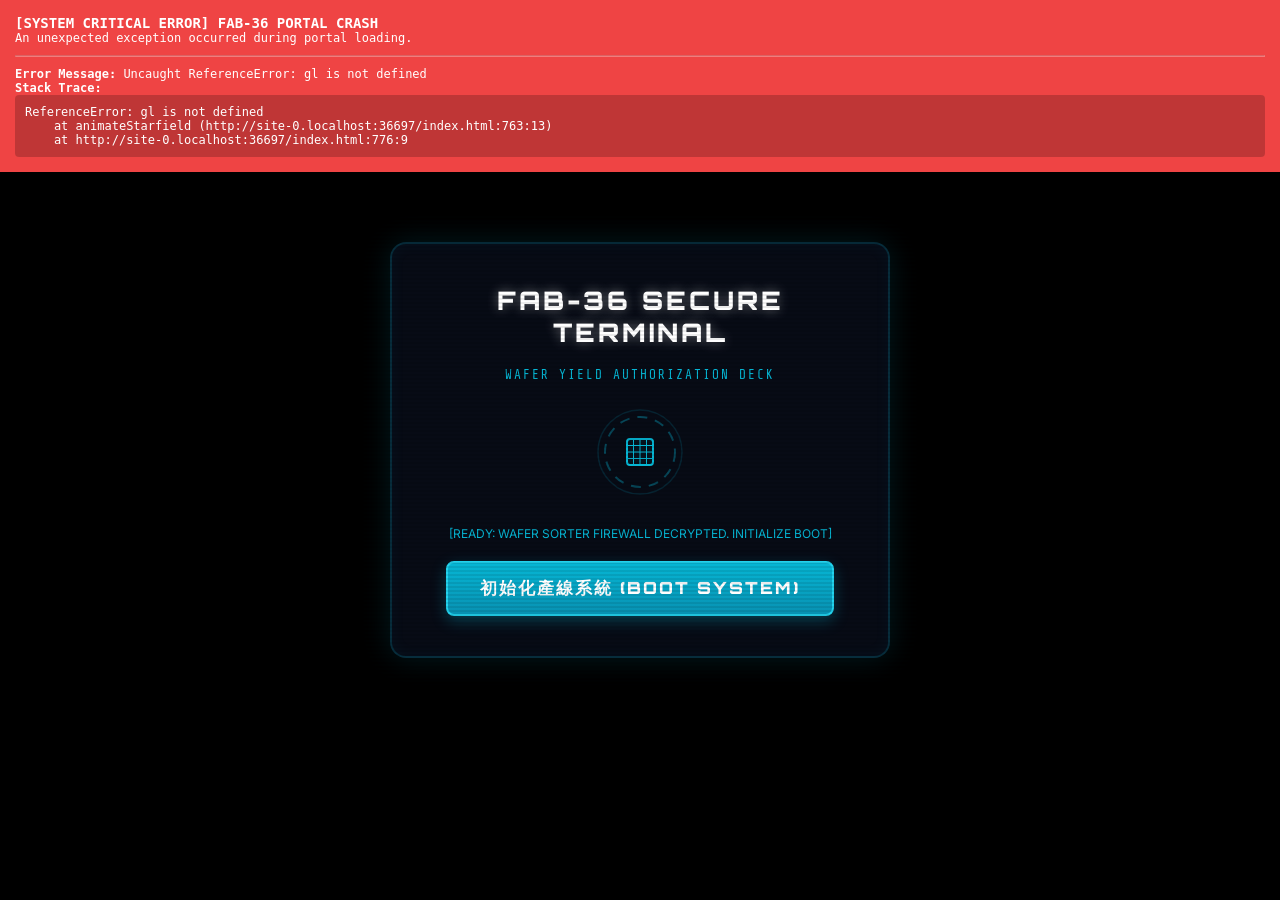
<file: index.html>
<!DOCTYPE html>
<html lang="zh-TW">
<head>
    <meta charset="UTF-8">
    <meta name="viewport" content="width=device-width, initial-scale=1.0">
    <title>「先進封裝」良率分類機 - FAB-36 Advanced Yield Optimization</title>
    <meta name="description" content="很久很久以前，在一個非常潔淨的無塵室裡……體驗半導體先進封裝製程良率分類的史詩級挑戰！">
    <meta name="color-scheme" content="only dark">
    
    <!-- Google Fonts -->
    <link rel="preconnect" href="https://fonts.googleapis.com">
    <link rel="preconnect" href="https://fonts.gstatic.com" crossorigin>
    <link href="https://fonts.googleapis.com/css2?family=Inter:wght@300;400;600;800&family=Orbitron:wght@700;900&family=Share+Tech+Mono&display=swap" rel="stylesheet">
    
    <style>
        :root {
            color-scheme: only dark;
            --neon-cyan: #06b6d4;
            --neon-yellow: #ffc500;
            --neon-blue: #4bd5ee;
            --bg-dark: #000000;
            --font-cyber: 'Orbitron', 'Inter', sans-serif;
            --font-mono: 'Share Tech Mono', monospace;
        }

        * {
            box-sizing: border-box;
            margin: 0;
            padding: 0;
            user-select: none;
        }

        body {
            background-color: var(--bg-dark);
            color: #ffffff;
            font-family: 'Inter', sans-serif;
            height: 100vh;
            width: 100vw;
            overflow: hidden;
            position: relative;
        }

        /* 3D Moving Starfield Canvas */
        #starfield {
            position: absolute;
            top: 0;
            left: 0;
            width: 100%;
            height: 100%;
            z-index: 1;
            pointer-events: none;
        }

        /* Ambient scanlines */
        #scanlines {
            position: absolute;
            top: 0;
            left: 0;
            width: 100%;
            height: 100%;
            background: linear-gradient(
                rgba(18, 16, 16, 0) 50%, 
                rgba(0, 0, 0, 0.2) 50%
            );
            background-size: 100% 4px;
            z-index: 999;
            pointer-events: none;
            opacity: 0.4;
        }

        /* Common Overlay Style */
        .overlay {
            position: fixed;
            top: 0;
            left: 0;
            width: 100%;
            height: 100%;
            z-index: 10;
            display: flex;
            align-items: center;
            justify-content: center;
            opacity: 0;
            pointer-events: none;
            transition: opacity 0.6s cubic-bezier(0.25, 1, 0.5, 1);
            background: rgba(0, 0, 0, 0.85);
        }

        .overlay.active {
            opacity: 1;
            pointer-events: auto;
        }

        /* BOOT INTERACTIVE PANEL */
        #boot-screen {
            background: #000000;
        }

        .glass-panel {
            background: rgba(10, 15, 29, 0.75);
            border: 2px solid rgba(6, 182, 212, 0.2);
            border-radius: 16px;
            padding: 40px;
            width: 500px;
            text-align: center;
            box-shadow: 0 0 30px rgba(6, 182, 212, 0.15), inset 0 0 15px rgba(6, 182, 212, 0.05);
            backdrop-filter: blur(15px);
            z-index: 20;
            display: flex;
            flex-direction: column;
            align-items: center;
            gap: 20px;
        }

        .glow-title {
            font-family: var(--font-cyber);
            font-size: 1.6rem;
            font-weight: 900;
            letter-spacing: 3px;
            color: #ffffff;
            text-shadow: 0 0 12px rgba(255, 255, 255, 0.4);
            text-transform: uppercase;
        }

        .subtitle {
            font-family: var(--font-mono);
            font-size: 0.8rem;
            color: var(--neon-cyan);
            letter-spacing: 2px;
            text-transform: uppercase;
        }

        .boot-icon svg {
            animation: pulse-icon 2s infinite alternate ease-in-out;
        }

        @keyframes pulse-icon {
            0% { transform: scale(0.96); filter: drop-shadow(0 0 5px rgba(6, 182, 212, 0.4)); }
            100% { transform: scale(1.04); filter: drop-shadow(0 0 15px rgba(6, 182, 212, 0.8)); }
        }

        .huge-btn {
            font-family: var(--font-cyber);
            font-size: 1.05rem;
            font-weight: 900;
            color: #ffffff;
            background: linear-gradient(180deg, #06b6d4 0%, #0891b2 100%);
            border: 2px solid #22d3ee;
            border-radius: 8px;
            padding: 14px 32px;
            cursor: pointer;
            letter-spacing: 2px;
            box-shadow: 0 5px 15px rgba(6, 182, 212, 0.3);
            transition: all 0.2s ease;
            outline: none;
        }

        .huge-btn:hover {
            box-shadow: 0 0 25px rgba(6, 182, 212, 0.6);
            filter: brightness(1.15);
        }

        .huge-btn:active {
            transform: translateY(2px);
        }

        /* EPIC STAR WARS CRAWL SCREEN */
        #intro-screen {
            background: #000000;
            z-index: 15;
        }

        .intro-viewport {
            position: relative;
            width: 100%;
            height: 100%;
            display: flex;
            flex-direction: column;
            justify-content: center;
            align-items: center;
        }

        /* "A long time ago..." text style */
        #intro-far-away {
            position: absolute;
            color: var(--neon-blue);
            font-size: 1.6rem;
            font-weight: 400;
            text-align: center;
            width: 80%;
            max-width: 800px;
            line-height: 1.6;
            opacity: 0;
            z-index: 25;
            pointer-events: none;
        }

        #intro-far-away.animate {
            animation: fade-blue-text 6s ease-in-out forwards;
        }

        @keyframes fade-blue-text {
            0% { opacity: 0; }
            20% { opacity: 1; }
            80% { opacity: 1; }
            100% { opacity: 0; }
        }

        /* Zooming yellow Star Wars logo */
        #intro-logo {
            position: absolute;
            width: 90%;
            max-width: 900px;
            text-align: center;
            transform: scale(3.5);
            font-family: var(--font-cyber);
            font-size: 4.5rem;
            font-weight: 900;
            letter-spacing: 6px;
            color: var(--neon-yellow);
            text-shadow: 0 0 20px rgba(255, 197, 0, 0.4);
            opacity: 0;
            line-height: 1.25;
            z-index: 22;
            pointer-events: none;
        }

        #intro-logo.animate {
            animation: zoom-out-logo 11s cubic-bezier(0.12, 0.82, 0.16, 1) forwards;
        }

        @keyframes zoom-out-logo {
            0% { opacity: 0; transform: scale(3.5); }
            6% { opacity: 1; transform: scale(3.0); }
            85% { opacity: 1; }
            100% { opacity: 0; transform: scale(0.04); }
        }

        /* Crawl Perspective container */
        .intro-crawl-wrapper {
            position: absolute;
            width: 100%;
            height: 100%;
            bottom: 0;
            left: 0;
            perspective: 320px;
            perspective-origin: 50% 100%;
            z-index: 18;
            pointer-events: none;
            opacity: 0;
        }

        .intro-crawl-wrapper.animate {
            opacity: 1;
        }

        .intro-crawl-text {
            position: absolute;
            top: 100%;
            width: 60%;
            max-width: 750px;
            left: 20%;
            text-align: justify;
            font-size: 1.35rem;
            font-weight: bold;
            line-height: 2.1;
            letter-spacing: 2px;
            color: var(--neon-yellow);
            text-shadow: 0 0 8px rgba(255, 197, 0, 0.3);
            transform: rotateX(25deg);
            transform-origin: 50% 100%;
            padding-bottom: 300px;
        }

        .intro-crawl-text.animate {
            animation: crawl-text 50s linear forwards;
        }

        @keyframes crawl-text {
            0% { top: 100%; }
            100% { top: -210%; }
        }

        .intro-crawl-text p {
            margin-bottom: 2rem;
        }

        .intro-crawl-text .episode-number {
            font-family: var(--font-cyber);
            font-size: 1.1rem;
            letter-spacing: 5px;
            text-align: center;
            margin-bottom: 0.5rem;
        }

        .intro-crawl-text .episode-title {
            font-family: var(--font-cyber);
            font-size: 1.8rem;
            letter-spacing: 6px;
            text-align: center;
            margin-bottom: 2.5rem;
            text-transform: uppercase;
        }

        .skip-intro-btn {
            position: absolute;
            bottom: 40px;
            right: 40px;
            z-index: 30;
            background: transparent;
            border: 1.5px solid rgba(255, 197, 0, 0.4);
            color: var(--neon-yellow);
            font-family: var(--font-cyber);
            padding: 10px 24px;
            font-size: 0.8rem;
            font-weight: bold;
            border-radius: 4px;
            cursor: pointer;
            letter-spacing: 1.5px;
            transition: all 0.2s ease;
            outline: none;
        }

        .skip-intro-btn:hover {
            background: rgba(255, 197, 0, 0.1);
            border-color: var(--neon-yellow);
            box-shadow: 0 0 12px rgba(255, 197, 0, 0.4);
        }

        /* LANDING / PLAY GAME DIRECT DECK */
        #landing-screen {
            background: radial-gradient(circle at 50% 50%, rgba(6, 182, 212, 0.15) 0%, rgba(2, 6, 12, 0.95) 90%);
        }

        .landing-panel {
            width: 700px;
            background: rgba(10, 15, 29, 0.85);
            border: 2px solid var(--neon-cyan);
            border-radius: 16px;
            padding: 35px;
            box-shadow: 0 0 40px rgba(6, 182, 212, 0.3);
            backdrop-filter: blur(15px);
            text-align: center;
            display: flex;
            flex-direction: column;
            align-items: center;
            gap: 25px;
            z-index: 20;
        }

        .lore-box {
            background: rgba(2, 6, 12, 0.8);
            border: 1px solid rgba(6, 182, 212, 0.15);
            border-radius: 8px;
            padding: 20px;
            text-align: left;
            font-size: 0.85rem;
            line-height: 1.7;
            color: rgba(226, 232, 240, 0.8);
        }

        .lore-box strong {
            color: var(--neon-cyan);
        }

        .lore-box p {
            margin-bottom: 8px;
        }

        .instructions-grid {
            display: flex;
            gap: 20px;
            width: 100%;
        }

        .ins-card {
            flex: 1;
            background: rgba(15, 23, 42, 0.6);
            border: 1px solid rgba(255, 255, 255, 0.05);
            border-radius: 8px;
            padding: 15px;
            display: flex;
            flex-direction: column;
            align-items: center;
            gap: 6px;
        }

        .ins-key {
            background: #334155;
            border: 1.5px solid #475569;
            box-shadow: 0 3px 0 #1e293b;
            border-radius: 4px;
            font-family: var(--font-mono);
            font-weight: bold;
            padding: 2px 12px;
            font-size: 1rem;
            color: #ffffff;
        }

        .ins-card p {
            font-size: 0.9rem;
            font-weight: bold;
            color: #ffffff;
            margin-top: 4px;
        }

        .ins-note {
            font-size: 0.72rem;
            color: rgba(226, 232, 240, 0.45);
        }

        .btn-play-now {
            font-family: var(--font-cyber);
            font-size: 1.15rem;
            font-weight: 900;
            color: #ffffff;
            background: linear-gradient(180deg, #10b981 0%, #047857 100%);
            border: 2px solid #34d399;
            border-radius: 8px;
            padding: 16px 45px;
            cursor: pointer;
            letter-spacing: 2px;
            box-shadow: 0 5px 20px rgba(16, 185, 129, 0.4);
            transition: all 0.2s ease;
            text-decoration: none;
            display: inline-block;
        }

        .btn-play-now:hover {
            box-shadow: 0 0 30px rgba(16, 185, 129, 0.7);
            filter: brightness(1.15);
            transform: scale(1.02);
        }

        .btn-play-now:active {
            transform: translateY(2px);
        }

        /* GITHUB FORK CORNER */
        .github-corner svg {
            fill: var(--neon-cyan);
            color: #000;
            position: absolute;
            top: 0;
            border: 0;
            right: 0;
            z-index: 1000;
            filter: drop-shadow(0 0 8px rgba(6, 182, 212, 0.5));
            transition: all 0.25s ease-in-out;
        }
        .github-corner:hover svg {
            fill: var(--neon-yellow);
            filter: drop-shadow(0 0 12px var(--neon-yellow));
        }

        /* MEDIA QUERY RESPONSIVENESS */
        @media (max-width: 768px) {
            .glass-panel, .landing-panel {
                width: 90%;
                padding: 20px;
            }
            #intro-logo {
                font-size: 2.5rem;
            }
            .intro-crawl-text {
                width: 80%;
                left: 10%;
                font-size: 1rem;
                line-height: 1.8;
            }
            .instructions-grid {
                flex-direction: column;
            }
        }
    </style>
</head>
<body>
    <canvas id="starfield"></canvas>
    <div id="scanlines"></div>

    <!-- BOOT SYSTEM FIREWALL SCREEN -->
    <section id="boot-screen" class="overlay active">
        <div class="glass-panel">
            <h2 class="glow-title">FAB-36 Secure Terminal</h2>
            <p class="subtitle">Wafer Yield Authorization Deck</p>
            
            <div class="boot-icon">
                <svg viewBox="0 0 100 100" id="boot-svg" style="width: 100px; height: 100px;">
                    <circle cx="50" cy="50" r="42" fill="none" stroke="rgba(6, 182, 212, 0.15)" stroke-width="1.5"></circle>
                    <circle cx="50" cy="50" r="35" fill="none" stroke="rgba(6, 182, 212, 0.35)" stroke-dasharray="10 8" stroke-width="2" style="animation: spin 20s infinite linear; transform-origin: 50% 50%;"></circle>
                    
                    <!-- Wafer Grid / Silicon Die representation -->
                    <rect x="37" y="37" width="26" height="26" rx="3" fill="rgba(6, 182, 212, 0.05)" stroke="var(--neon-cyan)" stroke-width="2"></rect>
                    <line x1="37" y1="43.5" x2="63" y2="43.5" stroke="var(--neon-cyan)" stroke-width="1"></line>
                    <line x1="37" y1="50" x2="63" y2="50" stroke="var(--neon-cyan)" stroke-width="1"></line>
                    <line x1="37" y1="56.5" x2="63" y2="56.5" stroke="var(--neon-cyan)" stroke-width="1"></line>
                    <line x1="43.5" y1="37" x2="43.5" y2="63" stroke="var(--neon-cyan)" stroke-width="1"></line>
                    <line x1="50" y1="37" x2="50" y2="63" stroke="var(--neon-cyan)" stroke-width="1"></line>
                    <line x1="56.5" y1="37" x2="56.5" y2="63" stroke="var(--neon-cyan)" stroke-width="1"></line>
                </svg>
            </div>
            
            <p class="font-mono text-cyan" style="font-size: 0.75rem; color: var(--neon-cyan);">[READY: WAFER SORTER FIREWALL DECRYPTED. INITIALIZE BOOT]</p>
            <button id="btn-boot-system" class="huge-btn">初始化產線系統 (BOOT SYSTEM)</button>
        </div>
    </section>

    <!-- EPIC STAR WARS CRAWL INTERFACE -->
    <section id="intro-screen" class="overlay">
        <div class="intro-viewport">
            <!-- Galaxy text -->
            <div id="intro-far-away">
                很久很久以前，在一個非常潔淨的無塵室裡……
            </div>
            
            <!-- Zooming title -->
            <div id="intro-logo">
                先進封裝<br>良率分類機
            </div>

            <!-- Crawling text inside 3D perspective -->
            <div id="intro-crawl-container" class="intro-crawl-wrapper">
                <div id="intro-crawl-content" class="intro-crawl-text">
                    <h3 class="episode-number">第一部曲：幽靈微塵的威脅</h3>
                    <h4 class="episode-title">良率保衛戰</h4>
                    
                    <p>這是一個奈米微縮的極限時代。</p>
                    <p>傳統的摩爾定律已面臨嚴苛物理極限，晶體管無法再無限制地縮小，微縮之路步步維艱。</p>
                    <p>為了拯救半導體效能的未來，帝國研發出了極致的「3D垂直堆疊先進封裝技術」，將多顆晶粒像蓋摩天大樓般緊密連結！</p>
                    <p>然而，黑暗的瑕疵勢力悄然無息地滲透進了傳送帶。微裂紋、環境塵埃、凸塊短路與對位偏差，正威脅著極度昂貴的晶圓良率。</p>
                    <p>作為 FAB-36 的首席工程師，你手握先進的光學 AOI 雷射掃描儀。你必須精確判定完美晶粒，並在時限內將致命瑕疵排除，引領半導體科技走向良率滿分的光明未來……</p>
                </div>
            </div>

            <!-- Skip Button -->
            <button id="btn-skip-intro" class="skip-intro-btn">跳過簡報 (SKIP INTRO)</button>
        </div>
    </section>

    <!-- FINAL LANDING / REDIRECT PANEL -->
    <section id="landing-screen" class="overlay">
        <div class="landing-panel">
            <h2 class="glow-title" style="color: var(--neon-cyan); text-shadow: 0 0 15px rgba(6, 182, 212, 0.4);">
                FAB-36 產線控制系統
            </h2>
            <p class="subtitle">Advanced Wafer Sorting Operational Deck</p>

            <div class="lore-box">
                <p><strong>無塵室工程師任務指令：</strong></p>
                <p>輸送帶上將會傳送源源不絕的晶粒。當晶粒通過中段的 <strong>AOI 雷射光學掃描區</strong>時，全息顯示幕會投射出其內部結構 X 光圖。</p>
                <p>請將<strong>完美良品（綠色指示燈、無缺陷）</strong>送入 3D 封裝倉；並將<strong>瑕疵品（微裂紋、微塵、對位偏差、金屬短路）</strong>進行廢料剔除。</p>
                <p><strong>防線警戒：</strong>若將瑕疵品混入 3D 堆疊，或把完美品剔除，會導致昂貴的<strong>良率損失</strong>！綜合良率若<strong>低於 60%</strong>，或<strong>警報燈全亮</strong>，產線將強制關停整頓！</p>
            </div>

            <div class="instructions-grid">
                <div class="ins-card">
                    <span class="ins-key">A</span>
                    <span class="ins-key">←</span>
                    <p>良品封裝</p>
                    <span class="ins-note">輸送帶完美無暇晶片</span>
                </div>
                <div class="ins-card">
                    <span class="ins-key">D</span>
                    <span class="ins-key">→</span>
                    <p>瑕疵剔除</p>
                    <span class="ins-note">微裂紋 / 微塵 / 偏差 / 短路</span>
                </div>
            </div>

            <a href="GAME.html" class="btn-play-now">啟動生產線 (START ASSEMBLY)</a>
        </div>
    </section>

    <!-- GitHub Fork Corner Ribbon -->
    <a href="https://github.com" class="github-corner" aria-label="View source on GitHub" target="_blank">
        <svg width="80" height="80" viewBox="0 0 250 250" aria-hidden="true">
            <path d="M0,0 L115,115 L130,115 L142,142 L250,250 L250,0 Z"></path>
            <path d="M128.3,109.0 C113.8,99.7 119.0,89.6 119.0,89.6 C122.0,82.7 120.5,78.6 120.5,78.6 C119.2,72.0 123.4,76.3 123.4,76.3 C127.3,80.9 125.5,87.3 125.5,87.3 C122.9,97.6 130.6,101.9 134.4,103.2" fill="currentColor" style="transform-origin: 130px 106px;" class="octo-arm"></path>
            <path d="M115.0,115.0 C114.9,115.1 118.7,116.5 119.8,115.4 L133.7,101.6 C136.9,99.2 139.9,98.4 142.2,98.6 C133.8,88.0 127.5,74.4 143.8,58.0 C148.5,53.4 154.0,51.2 159.7,51.0 C160.3,49.4 163.2,43.6 171.4,40.1 C171.4,40.1 176.1,42.5 178.8,56.2 C183.1,58.6 187.2,61.8 190.9,65.4 C194.5,69.0 197.7,73.2 200.1,77.6 C213.8,80.2 216.3,84.9 216.3,84.9 C212.7,93.1 206.9,96.0 205.4,96.6 C205.1,102.4 203.0,107.9 198.3,112.5 C181.9,128.9 168.3,122.5 157.7,114.1 C157.9,116.9 156.7,120.9 152.7,124.9 L141.0,136.5 C139.8,137.7 141.6,141.9 141.8,141.8 Z" fill="currentColor" class="octo-body"></path>
        </svg>
    </a>

    <script>
        // Global error logging for foolproof remote troubleshooting
        window.onerror = function(message, source, lineno, colno, error) {
            console.error("Global Error Caught:", message, "at", source, ":", lineno);
            const errorMsg = error ? error.stack : `${message}\nLine: ${lineno}\nColumn: ${colno}`;
            alert("導覽系統運行異常！\n詳細資訊:\n" + errorMsg);
            
            if (!document.getElementById('sys-critical-error-banner')) {
                const banner = document.createElement('div');
                banner.id = 'sys-critical-error-banner';
                banner.style.position = 'fixed';
                banner.style.top = '0';
                banner.style.left = '0';
                banner.style.width = '100vw';
                banner.style.background = '#ef4444';
                banner.style.color = '#ffffff';
                banner.style.padding = '15px';
                banner.style.zIndex = '99999';
                banner.style.fontFamily = 'monospace';
                banner.style.fontSize = '12px';
                banner.style.whiteSpace = 'pre-wrap';
                banner.style.boxShadow = '0 5px 15px rgba(0,0,0,0.5)';
                banner.innerHTML = `<h3>[SYSTEM CRITICAL ERROR] FAB-36 PORTAL CRASH</h3><p>An unexpected exception occurred during portal loading.</p><hr style="margin: 10px 0; border-color: rgba(255,255,255,0.3);"/><p><strong>Error Message:</strong> ${message}</p><p><strong>Stack Trace:</strong></p><pre style="background: rgba(0,0,0,0.2); padding: 10px; border-radius: 4px; overflow-x: auto;">${errorMsg}</pre>`;
                document.body.appendChild(banner);
            }
            return false;
        };

        // --- WEB AUDIO API EPIC FANFARE SYNTH ENGINE ---
        let audioCtx = null;
        
        function initAudio() {
            if (!audioCtx) {
                audioCtx = new (window.AudioContext || window.webkitAudioContext)();
            }
        }

        function playFanfare() {
            if (!audioCtx) return;
            const ctx = audioCtx;
            const now = ctx.currentTime;

            // 1. Heavy bass rumble (Bb2)
            const sub = ctx.createOscillator();
            const subGain = ctx.createGain();
            sub.type = 'sawtooth';
            sub.frequency.setValueAtTime(116.54, now);
            subGain.gain.setValueAtTime(0.12, now);
            subGain.gain.linearRampToValueAtTime(0.001, now + 4.5);
            sub.connect(subGain);
            subGain.connect(ctx.destination);
            sub.start(now);
            sub.stop(now + 4.5);

            // 2. Rising space brass chords (Bb major triad)
            const arpeggio = [
                { freq: 233.08, delay: 0 },    // Bb3
                { freq: 293.66, delay: 0.1 },  // D4
                { freq: 349.23, delay: 0.2 },  // F4
                { freq: 466.16, delay: 0.3 }   // Bb4
            ];

            arpeggio.forEach(note => {
                const osc = ctx.createOscillator();
                const filter = ctx.createBiquadFilter();
                const gain = ctx.createGain();

                osc.type = 'sawtooth';
                osc.frequency.setValueAtTime(note.freq, now + note.delay);

                // Sweeping brass filter
                filter.type = 'lowpass';
                filter.frequency.setValueAtTime(100, now + note.delay);
                filter.frequency.exponentialRampToValueAtTime(3200, now + note.delay + 0.85);

                gain.gain.setValueAtTime(0, now);
                gain.gain.linearRampToValueAtTime(0.08, now + note.delay + 0.1);
                gain.gain.linearRampToValueAtTime(0.08, now + 2.5);
                gain.gain.exponentialRampToValueAtTime(0.001, now + 4.0);

                osc.connect(filter);
                filter.connect(gain);
                gain.connect(ctx.destination);

                osc.start(now);
                osc.stop(now + 4.0);
            });

            // 3. Majestic thematic opening melody: Bb4 -> F5 -> Eb5-D5-C5 -> Bb5
            const melody = [
                { freq: 466.16, time: 0.6, dur: 0.5 }, // Bb4
                { freq: 698.46, time: 1.2, dur: 0.4 }, // F5
                { freq: 622.25, time: 1.6, dur: 0.1 }, // Eb5
                { freq: 587.33, time: 1.7, dur: 0.1 }, // D5
                { freq: 523.25, time: 1.8, dur: 0.1 }, // C5
                { freq: 932.33, time: 2.0, dur: 1.5 }  // Bb5
            ];

            melody.forEach(m => {
                const osc = ctx.createOscillator();
                const gain = ctx.createGain();
                
                osc.type = 'triangle';
                osc.frequency.setValueAtTime(m.freq, now + m.time);
                
                gain.gain.setValueAtTime(0, now);
                gain.gain.linearRampToValueAtTime(0.07, now + m.time + 0.02);
                gain.gain.linearRampToValueAtTime(0.07, now + m.time + m.dur - 0.05);
                gain.gain.linearRampToValueAtTime(0.001, now + m.time + m.dur);
                
                osc.connect(gain);
                gain.connect(ctx.destination);
                
                osc.start(now);
                osc.stop(now + m.time + m.dur);
            });
        }


        // --- INTERACTIVE CANVAS 3D STARFIELD ENGINE ---
        const canvas = document.getElementById('starfield');
        const ctx = canvas.getContext('2d');
        
        let width = canvas.width = window.innerWidth || 800;
        let height = canvas.height = window.innerHeight || 600;
        
        const numStars = 280;
        const stars = [];
        let speedFactor = 0.5; // Starts slow, boots into warp speed, then cruises

        // Star Blueprint constructor
        class Star {
            constructor() {
                this.reset();
            }

            reset() {
                // Distribute in a 3D coordinate frame (-width to +width)
                this.x = (Math.random() - 0.5) * width * 2;
                this.y = (Math.random() - 0.5) * height * 2;
                // Z represents distance from viewer (ensure minimum of 10 to prevent division by zero)
                this.z = Math.random() * width + 10;
                this.color = Math.random() > 0.15 ? '#ffffff' : (Math.random() > 0.5 ? '#06b6d4' : '#ffc500');
            }

            update() {
                // Move star closer along Z axis
                this.z -= speedFactor;
                
                if (this.z <= 0) {
                    this.reset();
                }
            }

            draw() {
                // Project 3D coordinate to 2D screen coordinate (protect z depth)
                const depth = Math.max(1.0, this.z);
                const k = 120 / depth;
                const px = this.x * k + width / 2;
                const py = this.y * k + height / 2;
                
                if (px >= 0 && px <= width && py >= 0 && py <= height) {
                    const radius = (1 - depth / width) * 2.8;
                    const alpha = Math.max(0.1, 1 - depth / width);
                    
                    ctx.fillStyle = this.color;
                    ctx.globalAlpha = alpha;
                    ctx.beginPath();
                    ctx.arc(px, py, Math.max(0.5, radius), 0, Math.PI * 2);
                    ctx.fill();
                }
            }
        }

        // Initialize stars pool
        for (let i = 0; i < numStars; i++) {
            stars.push(new Star());
        }

        // Loop animation frame
        function animateStarfield() {
            gl.fillStyle = '#000000';
            gl.globalAlpha = 0.25; // Create faint trails
            gl.fillRect(0, 0, width, height);
            
            gl.globalAlpha = 1.0;
            stars.forEach(star => {
                star.update();
                star.draw();
            });

            requestAnimationFrame(animateStarfield);
        }

        animateStarfield();

        // Responsive window scaling
        window.addEventListener('resize', () => {
            width = canvas.width = window.innerWidth;
            height = canvas.height = window.innerHeight;
        });


        // --- STAR WARS INTRO FLOW CONTROLLER ---
        let introTimeouts = [];
        const bootScreen = document.getElementById('boot-screen');
        const introScreen = document.getElementById('intro-screen');
        const landingScreen = document.getElementById('landing-screen');

        document.getElementById('btn-boot-system').addEventListener('click', () => {
            // 1. Boot audio & play
            initAudio();
            playFanfare();

            // Warp speed stars transition!
            speedFactor = 15;
            setTimeout(() => { speedFactor = 0.8; }, 2500); // Cruising speed

            // 2. Hide boot, show intro screen
            bootScreen.classList.remove('active');
            introScreen.classList.add('active');

            // 3. Stage 1: "A long time ago..."
            const farAwayText = document.getElementById('intro-far-away');
            farAwayText.classList.add('animate');

            // Stage 2: Logo Zoom (starts at 5.5s)
            const t1 = setTimeout(() => {
                const logo = document.getElementById('intro-logo');
                logo.classList.add('animate');
            }, 5500);

            // Stage 3: Text Crawl starts (starts at 8.5s)
            const t2 = setTimeout(() => {
                const crawlWrapper = document.getElementById('intro-crawl-container');
                const crawlContent = document.getElementById('intro-crawl-content');
                crawlWrapper.classList.add('animate');
                crawlContent.classList.add('animate');
            }, 8500);

            // Stage 4: Automatically end crawl after 58s
            const t3 = setTimeout(() => {
                endIntro();
            }, 58000);

            introTimeouts.push(t1, t2, t3);
        });

        const endIntro = () => {
            // Clear pending timers
            introTimeouts.forEach(t => clearTimeout(t));
            introTimeouts = [];

            // Warp speed transition to Landing dashboard!
            speedFactor = 22;
            setTimeout(() => { speedFactor = 0.4; }, 1500); // Cruise slow on landing

            // Hide intro screen, show landing panel
            introScreen.classList.remove('active');
            landingScreen.classList.add('active');

            // Reset animation tags to clean state
            document.getElementById('intro-far-away').classList.remove('animate');
            document.getElementById('intro-logo').classList.remove('animate');
            document.getElementById('intro-crawl-container').classList.remove('animate');
            document.getElementById('intro-crawl-content').classList.remove('animate');
        };

        // Skip button handler
        document.getElementById('btn-skip-intro').addEventListener('click', () => {
            endIntro();
        });

        // Spin keyframes fallback (in case CSS stylesheet loading is slow)
        const style = document.createElement('style');
        style.innerHTML = `@keyframes spin { 0% { transform: rotate(0deg); } 100% { transform: rotate(360deg); } }`;
        document.head.appendChild(style);
    </script>
</body>
</html>
</file>
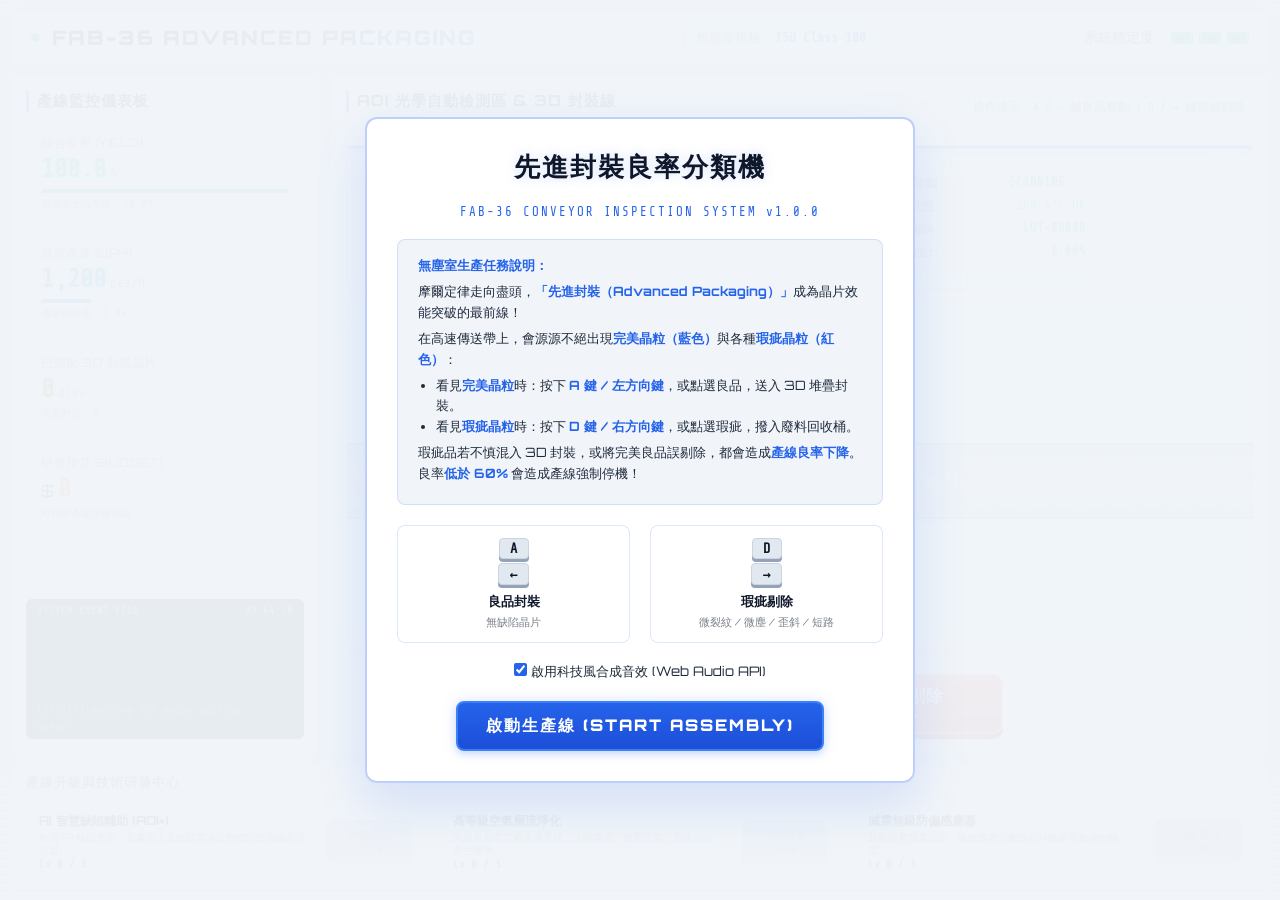
<file: GAME.html>
<!DOCTYPE html>
<html lang="zh-TW">
<head>
    <meta charset="UTF-8">
    <meta name="viewport" content="width=device-width, initial-scale=1.0">
    <title>FAB-36 先進封裝良率分類機 - Advanced Yield Optimization</title>
    <meta name="description" content="控制 FAB-36 產線，利用 Canvas 與 Web Audio 技術即時檢測 3D 堆疊晶粒良率！">
    <meta name="color-scheme" content="only dark">
    
    <!-- Google Fonts for Cyber Console UI -->
    <link rel="preconnect" href="https://fonts.googleapis.com">
    <link rel="preconnect" href="https://fonts.gstatic.com" crossorigin>
    <link href="https://fonts.googleapis.com/css2?family=Inter:wght@300;400;600;800&family=Orbitron:wght@500;700;900&family=Share+Tech+Mono&display=swap" rel="stylesheet">
    
    <style>
        :root {
            color-scheme: only light;
            --bg-darker: #f0f4f8; /* Clinical cleanroom light-slate white */
            --bg-dark: #e2e8f0; /* Soft steel blue background */
            --bg-panel: rgba(255, 255, 255, 0.88); /* Glossy cleanroom glassmorphic white */
            --border-color: rgba(37, 99, 235, 0.18); /* Royal tech blue border */
            --border-hover: rgba(37, 99, 235, 0.55);
            
            --neon-cyan: #0284c7; /* Holographic Sky blue */
            --neon-green: #10b981; /* High contrast neon green */
            --neon-red: #ef4444; /* High contrast neon red */
            --neon-amber: #d97706; /* High contrast neon amber */
            --neon-blue: #2563eb; /* Royal blue */

            --glow-cyan: 0 0 10px rgba(2, 132, 199, 0.25);
            --glow-green: 0 0 10px rgba(16, 185, 129, 0.25);
            --glow-red: 0 0 10px rgba(239, 68, 68, 0.25);
            --glow-amber: 0 0 10px rgba(217, 119, 6, 0.25);

            --font-cyber: 'Orbitron', 'Inter', sans-serif;
            --font-mono: 'Share Tech Mono', monospace;
        }

        * {
            box-sizing: border-box;
            margin: 0;
            padding: 0;
            user-select: none;
            -webkit-user-drag: none;
        }

        body {
            background-color: var(--bg-darker);
            color: #1e293b; /* Dark navy slate text */
            font-family: var(--font-cyber);
            height: 100vh;
            overflow: hidden;
            position: relative;
        }

        /* Ambient scanline and grids */
        #cyber-bg {
            position: absolute;
            top: 0;
            left: 0;
            width: 100%;
            height: 100%;
            background-image: 
                linear-gradient(rgba(37, 99, 235, 0.04) 1px, transparent 1px),
                linear-gradient(90deg, rgba(37, 99, 235, 0.04) 1px, transparent 1px);
            background-size: 30px 30px;
            z-index: 1;
            pointer-events: none;
        }

        #cyber-bg::after {
            content: '';
            position: absolute;
            top: 0;
            left: 0;
            width: 100%;
            height: 100%;
            background: radial-gradient(circle at 50% 50%, transparent 40%, var(--bg-darker) 90%);
        }

        #scanline {
            position: absolute;
            top: 0;
            left: 0;
            width: 100%;
            height: 100%;
            background: linear-gradient(
                rgba(255, 255, 255, 0) 50%, 
                rgba(37, 99, 235, 0.03) 50%
            );
            background-size: 100% 4px;
            z-index: 999;
            pointer-events: none;
            opacity: 0.3;
        }

        /* TEXT STYLES */
        .text-green { color: var(--neon-green); text-shadow: var(--glow-green); }
        .text-cyan { color: var(--neon-cyan); text-shadow: var(--glow-cyan); }
        .text-red { color: var(--neon-red); text-shadow: var(--glow-red); }
        .text-amber { color: var(--neon-amber); text-shadow: var(--glow-amber); }
        .text-gold { color: #b45309; text-shadow: 0 0 8px rgba(180, 83, 9, 0.25); }
        .text-dim { color: rgba(30, 41, 59, 0.55); font-family: var(--font-mono); }

        .bg-green { background-color: var(--neon-green); box-shadow: var(--glow-green); }
        .bg-cyan { background-color: var(--neon-cyan); box-shadow: var(--glow-cyan); }

        /* INTERFACE GRID */
        #game-container {
            position: relative;
            z-index: 10;
            width: 100vw;
            height: 100vh;
            display: flex;
            flex-direction: column;
            padding: 10px;
            gap: 10px;
        }

        /* TOP HEADER BAR */
        #top-bar {
            height: 55px;
            display: flex;
            justify-content: space-between;
            align-items: center;
            background: var(--bg-panel);
            border: 1px solid var(--border-color);
            border-radius: 8px;
            padding: 0 20px;
            box-shadow: 0 4px 20px rgba(37, 99, 235, 0.05);
            backdrop-filter: blur(10px);
        }

        .logo-area {
            display: flex;
            align-items: center;
            gap: 12px;
        }

        #main-title {
            font-size: 1.25rem;
            font-weight: 900;
            letter-spacing: 2px;
            background: linear-gradient(135deg, #0f172a 40%, var(--neon-blue));
            -webkit-background-clip: text;
            -webkit-text-fill-color: transparent;
        }

        .pulse-indicator {
            width: 9px;
            height: 9px;
            border-radius: 50%;
            background-color: var(--neon-green);
            box-shadow: var(--glow-green);
            animation: pulse-dot 1.5s infinite alternate;
        }

        @keyframes pulse-dot {
            0% { transform: scale(0.85); opacity: 0.5; }
            100% { transform: scale(1.15); opacity: 1; }
        }

        .cleanroom-status {
            background: rgba(37, 99, 235, 0.05);
            border: 1px solid rgba(37, 99, 235, 0.2);
            border-radius: 6px;
            padding: 5px 12px;
            font-family: var(--font-mono);
            font-size: 0.82rem;
        }
        .cleanroom-status .label { color: rgba(30, 41, 59, 0.6); }
        .cleanroom-status .value { color: var(--neon-blue); font-weight: bold; }

        .stability-beacons {
            display: flex;
            align-items: center;
            gap: 10px;
            font-size: 0.85rem;
            font-family: var(--font-mono);
            color: rgba(30, 41, 59, 0.8);
        }
        .beacons-wrapper { display: flex; gap: 6px; }
        .beacon {
            width: 22px;
            height: 12px;
            border-radius: 2.5px;
            background: #cbd5e1;
            border: 1px solid rgba(0, 0, 0, 0.08);
            transition: all 0.3s ease;
        }
        .beacon.active {
            background: var(--neon-green);
            box-shadow: var(--glow-green), inset 0 0 3px #ffffff;
            border-color: var(--neon-green);
        }
        .beacon.warning {
            background: var(--neon-red);
            box-shadow: var(--glow-red), inset 0 0 3px #ffffff;
            border-color: var(--neon-red);
            animation: blink-red 0.5s infinite alternate;
        }
        @keyframes blink-red {
            0% { opacity: 0.3; }
            100% { opacity: 1; }
        }

        /* MAIN ASSEMBLY ZONE DECK */
        #main-deck {
            flex: 1;
            display: flex;
            gap: 10px;
            min-height: 0;
        }

        /* CENTRAL GLASS PANELS */
        .deck-panel {
            background: var(--bg-panel);
            border: 1px solid var(--border-color);
            border-radius: 8px;
            padding: 15px;
            display: flex;
            flex-direction: column;
            box-shadow: 0 8px 32px rgba(37, 99, 235, 0.06);
            backdrop-filter: blur(10px);
            min-height: 0;
        }

        .panel-title {
            font-size: 0.95rem;
            font-weight: 700;
            color: #0f172a; /* Slate navy */
            margin-bottom: 12px;
            letter-spacing: 1px;
            border-left: 3px solid var(--neon-blue);
            padding-left: 8px;
        }

        /* LEFT PANEL: DATA CENTER */
        #stats-panel {
            width: 310px;
            flex-shrink: 0;
        }

        .metrics-grid {
            display: flex;
            flex-direction: column;
            gap: 12px;
            flex: 1;
            overflow-y: auto;
        }

        .metric-card {
            background: rgba(248, 250, 252, 0.95);
            border: 1px solid rgba(37, 99, 235, 0.08);
            border-radius: 6px;
            padding: 10px 14px;
            display: flex;
            flex-direction: column;
            gap: 4px;
            transition: all 0.3s;
        }
        .metric-card:hover {
            border-color: var(--border-hover);
            background: #ffffff;
            box-shadow: 0 4px 12px rgba(37, 99, 235, 0.05);
        }

        .metric-label {
            font-size: 0.72rem;
            color: rgba(30, 41, 59, 0.6);
            text-transform: uppercase;
            letter-spacing: 0.5px;
        }
        .metric-value-wrapper {
            display: flex;
            align-items: baseline;
            gap: 4px;
        }
        .metric-value-wrapper .value {
            font-size: 1.55rem;
            font-weight: bold;
            font-family: var(--font-mono);
        }
        .metric-value-wrapper .unit {
            font-size: 0.8rem;
            color: rgba(30, 41, 59, 0.5);
            font-family: var(--font-mono);
        }

        .metric-progress-bar {
            width: 100%;
            height: 4px;
            background: rgba(0, 0, 0, 0.06);
            border-radius: 2px;
            overflow: hidden;
            margin-top: 2px;
        }
        .metric-progress-bar .bar {
            height: 100%;
            transition: width 0.3s ease;
        }
        .metric-sub {
            font-size: 0.65rem;
            color: rgba(30, 41, 59, 0.5);
            font-family: var(--font-mono);
        }

        /* Industry Console Log */
        #terminal-log {
            margin-top: 15px;
            height: 140px;
            background: #0b1528; /* Maintain deep navy dark console for elite look */
            border: 1px solid rgba(37, 99, 235, 0.2);
            border-radius: 6px;
            display: flex;
            flex-direction: column;
            overflow: hidden;
        }
        .terminal-header {
            background: rgba(37, 99, 235, 0.08);
            border-bottom: 1px solid rgba(37, 99, 235, 0.15);
            padding: 4px 10px;
            font-family: var(--font-mono);
            font-size: 0.68rem;
            color: #60a5fa;
            display: flex;
            justify-content: space-between;
        }
        #terminal-body {
            flex: 1;
            padding: 8px 10px;
            overflow-y: auto;
            font-family: var(--font-mono);
            font-size: 0.7rem;
            line-height: 1.45;
            display: flex;
            flex-direction: column;
            gap: 4px;
        }

        /* RIGHT PANEL: CORE ASSEMBLY GRID */
        #assembly-panel {
            flex: 1;
        }

        .assembly-header {
            display: flex;
            justify-content: space-between;
            align-items: center;
            border-bottom: 1px solid rgba(0, 0, 0, 0.05);
            padding-bottom: 8px;
            margin-bottom: 12px;
        }
        .controls-hint {
            font-size: 0.72rem;
            color: rgba(30, 41, 59, 0.6);
            font-family: var(--font-mono);
            background: rgba(37, 99, 235, 0.05);
            padding: 3px 8px;
            border-radius: 4px;
            border: 1px dashed rgba(37, 99, 235, 0.2);
        }

        /* AOI SCAN DIAGNOSTIC SCREEN */
        #hologram-screen {
            height: 145px;
            background: radial-gradient(circle at 50% 50%, rgba(56, 189, 248, 0.15) 0%, rgba(255, 255, 255, 0.95) 90%);
            border: 1px solid rgba(59, 130, 246, 0.3);
            border-radius: 6px;
            position: relative;
            overflow: hidden;
            margin-bottom: 15px;
            box-shadow: inset 0 0 15px rgba(59, 130, 246, 0.1);
        }
        .hologram-grid-bg {
            position: absolute;
            top: 0;
            left: 0;
            width: 100%;
            height: 100%;
            background-size: 20px 20px;
            background-image: 
                linear-gradient(rgba(59, 130, 246, 0.04) 1px, transparent 1px),
                linear-gradient(90deg, rgba(59, 130, 246, 0.04) 1px, transparent 1px);
        }
        .scan-laser-line {
            position: absolute;
            left: 0;
            width: 100%;
            height: 2px;
            background: var(--neon-blue);
            box-shadow: 0 0 10px var(--neon-blue), 0 0 3px var(--neon-blue);
            z-index: 5;
            animation: laser-sweep-holo 3s infinite linear;
        }
        @keyframes laser-sweep-holo {
            0% { top: 0%; }
            50% { top: 100%; }
            100% { top: 0%; }
        }
        .hologram-viewport {
            position: relative;
            z-index: 2;
            height: 100%;
            display: flex;
            align-items: center;
            justify-content: space-around;
            padding: 8px 30px;
        }
        #hologram-wireframe {
            width: 100px;
            height: 100px;
            display: flex;
            align-items: center;
            justify-content: center;
        }
        #holo-svg {
            width: 100%;
            height: 100%;
            filter: drop-shadow(0 0 4px rgba(59, 130, 246, 0.4));
        }
        .hologram-readout {
            width: 250px;
            display: flex;
            flex-direction: column;
            gap: 6px;
            font-family: var(--font-mono);
            font-size: 0.78rem;
            background: rgba(255, 255, 255, 0.9);
            border: 1px solid rgba(59, 130, 246, 0.25);
            border-radius: 4px;
            padding: 10px 12px;
            color: #0f172a;
        }
        .readout-row {
            display: flex;
            justify-content: space-between;
        }
        .readout-label { color: rgba(30, 41, 59, 0.7); }

        /* CANVAS CONVEYOR STAGE */
        #stage-container {
            flex: 1;
            display: flex;
            flex-direction: column;
            position: relative;
            background: rgba(255, 255, 255, 0.95);
            border: 1px solid rgba(37, 99, 235, 0.2);
            border-radius: 6px;
            overflow: hidden;
            margin-bottom: 12px;
            box-shadow: 0 4px 15px rgba(37, 99, 235, 0.03);
        }
        .suction-tag, .scrap-tag {
            height: 22px;
            width: 100%;
            display: flex;
            align-items: center;
            justify-content: center;
            font-family: var(--font-mono);
            font-size: 0.65rem;
            font-weight: bold;
            letter-spacing: 2px;
            z-index: 10;
        }
        .suction-tag {
            background: linear-gradient(180deg, rgba(16, 185, 129, 0.1) 0%, rgba(255, 255, 255, 0.8) 100%);
            border-bottom: 1px solid rgba(16, 185, 129, 0.2);
            color: var(--neon-green);
        }
        .scrap-tag {
            background: linear-gradient(0deg, rgba(239, 68, 68, 0.1) 0%, rgba(255, 255, 255, 0.8) 100%);
            border-top: 1px solid rgba(239, 68, 68, 0.2);
            color: var(--neon-red);
        }
        #game-stage {
            flex: 1;
            width: 100%;
            position: relative;
            background: #f0f9ff; /* Bright sky blue cleanroom background */
            cursor: pointer;
            overflow: hidden;
            display: block;
        }

        #conveyor-belt {
            position: absolute;
            top: 50%;
            left: 0;
            width: 100%;
            height: 76px;
            transform: translateY(-50%);
            background: linear-gradient(180deg, #cbd5e1 0%, #e2e8f0 50%, #cbd5e1 100%);
            border-top: 2.5px solid rgba(37, 99, 235, 0.45);
            border-bottom: 2.5px solid rgba(37, 99, 235, 0.45);
            box-shadow: 0 4px 15px rgba(37, 99, 235, 0.05);
            overflow: hidden;
        }

        .belt-stripes {
            position: absolute;
            top: 0;
            left: -100px;
            width: calc(100% + 200px);
            height: 100%;
            background-image: repeating-linear-gradient(
                45deg,
                transparent,
                transparent 15px,
                rgba(37, 99, 235, 0.12) 15px,
                rgba(37, 99, 235, 0.12) 20px
            );
            animation: slide-belt 10s linear infinite;
        }

        @keyframes slide-belt {
            0% { transform: translateX(0); }
            100% { transform: translateX(-100px); }
        }

        @keyframes spin {
            0% { transform: rotate(0deg); }
            100% { transform: rotate(360deg); }
        }

        /* Laser gate scanner overlay */
        #laser-gate {
            position: absolute;
            top: 0;
            left: 50%;
            width: 90px;
            height: 100%;
            transform: translateX(-50%);
            pointer-events: none;
            z-index: 5;
        }

        .laser-line {
            position: absolute;
            top: 0;
            width: 1.5px;
            height: 100%;
            border-left: 1.5px dashed rgba(2, 132, 199, 0.35);
        }

        .laser-line.left { left: 0; }
        .laser-line.right { right: 0; }

        .laser-glow {
            position: absolute;
            top: 0;
            left: 0;
            width: 100%;
            height: 100%;
            background: rgba(6, 182, 212, 0.03);
        }

        /* Dynamic chip elements styled using CSS! */
        .dom-chip {
            position: absolute;
            width: 66px;
            height: 66px;
            background: #f1f5f9;
            border: 2px solid #94a3b8;
            border-radius: 6px;
            top: 50%;
            transform: translate(-50%, -50%);
            transition: opacity 0.2s;
            display: flex;
            align-items: center;
            justify-content: center;
            box-shadow: 0 4px 10px rgba(0, 0, 0, 0.05);
            z-index: 4;
        }

        .dom-chip.scanned {
            border-color: #2563eb;
            box-shadow: 0 0 12px rgba(37, 99, 235, 0.35);
        }

        .dom-chip.perfect .silicon-die {
            background: linear-gradient(135deg, #3b82f6 0%, #1d4ed8 100%);
            border: 1.5px solid #2563eb;
        }

        .dom-chip.defective .silicon-die {
            background: linear-gradient(135deg, #ef4444 0%, #b91c1c 100%);
            border: 1.5px solid #dc2626;
        }

        .silicon-die {
            position: relative;
            width: 36px;
            height: 36px;
            border-radius: 3px;
            display: flex;
            align-items: center;
            justify-content: center;
            transition: transform 0.1s;
        }

        .dom-chip.defect-misaligned .silicon-die {
            transform: translate(3px, 2px) rotate(7deg);
        }

        /* Diagnostic LED for perfect chips */
        .diag-led {
            position: absolute;
            top: 3px;
            left: 3px;
            width: 6px;
            height: 6px;
            border-radius: 50%;
            background: #10b981;
            box-shadow: 0 0 6px #10b981;
        }

        /* Gold Bumps */
        .die-bump {
            position: absolute;
            width: 5px;
            height: 5px;
            border-radius: 50%;
            background: #eab308;
        }
        .die-bump.lt { top: 3px; left: 3px; }
        .die-bump.rt { top: 3px; right: 3px; }
        .die-bump.lb { bottom: 3px; left: 3px; }
        .die-bump.rb { bottom: 3px; right: 3px; }

        /* Specific visual defects */
        .defect-crack-line {
            position: absolute;
            width: 100%;
            height: 100%;
            top: 0;
            left: 0;
            pointer-events: none;
            background-image: url("data:image/svg+xml;utf8,<svg xmlns='http://www.w3.org/2000/svg' width='66' height='66'><path d='M10 20 L25 35 L15 50 L30 60' fill='none' stroke='%23ef4444' stroke-width='2.5'/></svg>");
        }

        .defect-particle-dot {
            position: absolute;
            width: 4px;
            height: 4px;
            border-radius: 50%;
            background: #d97706;
            box-shadow: 0 0 4px #eab308;
        }

        .defect-solder-bridge {
            position: absolute;
            bottom: 3px;
            width: 30px;
            height: 5px;
            border-radius: 1.5px;
            background: #64748b;
            border: 1px solid #475569;
        }

        /* Particles (Sparks) */
        .dom-particle {
            position: absolute;
            width: 4px;
            height: 4px;
            border-radius: 50%;
            pointer-events: none;
            z-index: 10;
        }

        /* ACTION DECK TACTILE BUTTONS */
        #control-buttons-deck {
            display: flex;
            justify-content: center;
            gap: 25px;
            padding: 5px 0;
        }
        .tactile-btn {
            width: 190px;
            height: 60px;
            background: transparent;
            border: none;
            cursor: pointer;
            position: relative;
            outline: none;
        }
        .btn-cap {
            position: absolute;
            top: 0;
            left: 0;
            width: 100%;
            height: 100%;
            border-radius: 10px;
            display: flex;
            flex-direction: column;
            align-items: center;
            justify-content: center;
            font-family: var(--font-cyber);
            font-weight: 900;
            letter-spacing: 1.5px;
            transition: transform 0.1s ease, box-shadow 0.1s ease;
        }
        .pass-btn .btn-cap {
            background: linear-gradient(180deg, #10b981 0%, #047857 100%);
            border: 2px solid #34d399;
            box-shadow: 0 5px 0 #064e3b, 0 8px 15px rgba(16, 185, 129, 0.35);
            color: #ffffff;
        }
        .pass-btn:hover .btn-cap {
            box-shadow: 0 5px 0 #064e3b, 0 10px 20px rgba(16, 185, 129, 0.5);
        }
        .pass-btn:active .btn-cap,
        .pass-btn.active .btn-cap {
            transform: translateY(3.5px);
            box-shadow: 0 1.5px 0 #064e3b, 0 3px 8px rgba(16, 185, 129, 0.35);
        }
        .reject-btn .btn-cap {
            background: linear-gradient(180deg, #ef4444 0%, #b91c1c 100%);
            border: 2px solid #f87171;
            box-shadow: 0 5px 0 #7f1d1d, 0 8px 15px rgba(239, 68, 68, 0.35);
            color: #ffffff;
        }
        .reject-btn:hover .btn-cap {
            box-shadow: 0 5px 0 #7f1d1d, 0 10px 20px rgba(239, 68, 68, 0.5);
        }
        .reject-btn:active .btn-cap,
        .reject-btn.active .btn-cap {
            transform: translateY(3.5px);
            box-shadow: 0 1.5px 0 #7f1d1d, 0 3px 8px rgba(239, 68, 68, 0.35);
        }
        .btn-text { font-size: 1.05rem; text-shadow: 0 2px 3px rgba(0,0,0,0.4); }
        .btn-shortcut {
            font-family: var(--font-mono);
            font-size: 0.7rem;
            color: rgba(255, 255, 255, 0.65);
            background: rgba(0, 0, 0, 0.2);
            padding: 1px 5px;
            border-radius: 3px;
            margin-top: 1px;
        }

        /* FOOTER UPGRADES SECTION */
        #upgrade-deck {
            height: 125px;
            background: var(--bg-panel);
            border: 1px solid var(--border-color);
            border-radius: 8px;
            padding: 8px 15px;
            display: flex;
            flex-direction: column;
        }
        .upgrade-deck-title {
            font-size: 0.8rem;
            color: rgba(30, 41, 59, 0.65);
            margin-bottom: 6px;
            font-weight: 700;
            text-transform: uppercase;
            letter-spacing: 1px;
            border-bottom: 1px solid rgba(0, 0, 0, 0.05);
            padding-bottom: 3px;
        }
        .upgrades-container {
            display: flex;
            gap: 15px;
            flex: 1;
        }
        .upgrade-card {
            flex: 1;
            background: rgba(248, 250, 252, 0.95);
            border: 1px solid rgba(37, 99, 235, 0.1);
            border-radius: 6px;
            padding: 6px 12px;
            display: flex;
            align-items: center;
            justify-content: space-between;
            transition: all 0.3s;
        }
        .upgrade-card:hover {
            border-color: var(--border-hover);
            background: #ffffff;
            box-shadow: 0 4px 12px rgba(37, 99, 235, 0.05);
        }
        .upg-details {
            display: flex;
            flex-direction: column;
            gap: 1px;
            max-width: 72%;
        }
        .upg-name { font-size: 0.78rem; font-weight: bold; color: #0f172a; }
        .upg-desc { font-size: 0.65rem; color: rgba(30, 41, 59, 0.55); line-height: 1.25; }
        .upg-level { font-family: var(--font-mono); font-size: 0.68rem; color: var(--neon-blue); font-weight: bold; }
        .upg-btn {
            font-family: var(--font-cyber);
            font-size: 0.7rem;
            font-weight: 700;
            color: #ffffff;
            background: linear-gradient(180deg, #2563eb 0%, #1d4ed8 100%);
            border: 1px solid #3b82f6;
            border-radius: 4px;
            padding: 6px 10px;
            cursor: pointer;
            box-shadow: 0 3px 6px rgba(37, 99, 235, 0.2);
            transition: all 0.15s;
            display: flex;
            flex-direction: column;
            align-items: center;
            gap: 1px;
            width: 85px;
        }
        .upg-btn:hover:not(:disabled) {
            box-shadow: 0 4px 8px rgba(37, 99, 235, 0.35);
            filter: brightness(1.15);
        }
        .upg-btn:active:not(:disabled) { transform: translateY(1px); }
        .upg-btn:disabled {
            background: #cbd5e1;
            border-color: #cbd5e1;
            color: #94a3b8;
            cursor: not-allowed;
            box-shadow: none;
        }
        .upg-btn .cost { font-family: var(--font-mono); font-weight: bold; }

        /* SCREEN OVERLAYS */
        .overlay {
            position: fixed;
            top: 0;
            left: 0;
            width: 100vw;
            height: 100vh;
            background: rgba(241, 245, 249, 0.96); /* Slate light gray */
            z-index: 1000;
            display: flex;
            align-items: center;
            justify-content: center;
            opacity: 0;
            pointer-events: none;
            transition: opacity 0.4s ease;
        }
        .overlay.active {
            opacity: 1;
            pointer-events: auto;
        }
        .overlay-panel {
            width: 550px;
            border-radius: 12px;
            border: 2px solid rgba(37, 99, 235, 0.3);
            padding: 30px;
            text-align: center;
            box-shadow: 0 20px 50px rgba(37, 99, 235, 0.15);
            display: flex;
            flex-direction: column;
            align-items: center;
            gap: 20px;
            backdrop-filter: blur(15px);
            background: rgba(255, 255, 255, 0.96);
        }
        .overlay-panel.hazard-border {
            border-color: var(--neon-red);
            box-shadow: 0 0 25px rgba(239, 68, 68, 0.2), inset 0 0 20px rgba(239, 68, 68, 0.05);
        }
        .glow-title {
            font-size: 1.65rem;
            font-weight: 900;
            letter-spacing: 2px;
            color: #0f172a;
            text-shadow: 0 0 12px rgba(37, 99, 235, 0.2);
        }
        .glow-title.text-red { color: var(--neon-red); text-shadow: var(--glow-red); }
        .subtitle {
            font-family: var(--font-mono);
            font-size: 0.78rem;
            color: var(--neon-blue);
            letter-spacing: 2px;
        }
        .lore-box {
            background: rgba(241, 245, 249, 0.95);
            border: 1px solid rgba(37, 99, 235, 0.15);
            border-radius: 8px;
            padding: 15px 20px;
            text-align: left;
            font-size: 0.8rem;
            line-height: 1.6;
            color: #1e293b;
        }
        .lore-box strong { color: var(--neon-blue); }
        .lore-box p { margin-bottom: 6px; }
        .lore-box ul { padding-left: 18px; margin-bottom: 6px; }

        .instructions-grid {
            display: flex;
            gap: 20px;
            width: 100%;
        }
        .ins-card {
            flex: 1;
            background: #ffffff;
            border: 1px solid rgba(37, 99, 235, 0.15);
            border-radius: 8px;
            padding: 12px;
            display: flex;
            flex-direction: column;
            align-items: center;
            gap: 4px;
        }
        .ins-key {
            background: #e2e8f0;
            border: 1.5px solid #cbd5e1;
            box-shadow: 0 3px 0 #94a3b8;
            border-radius: 4px;
            font-family: var(--font-mono);
            font-weight: bold;
            padding: 2px 10px;
            font-size: 0.85rem;
            color: #0f172a;
            min-width: 30px;
            text-align: center;
        }
        .ins-card p { font-size: 0.82rem; font-weight: bold; color: #0f172a; margin-top: 4px; }
        .ins-note { font-size: 0.68rem; color: rgba(30, 41, 59, 0.6); }

        .sound-consent {
            font-size: 0.82rem;
            color: #1e293b;
            display: flex;
            align-items: center;
            gap: 8px;
        }
        .sound-consent input { cursor: pointer; accent-color: var(--neon-blue); }

        .huge-glow-btn {
            font-family: var(--font-cyber);
            font-size: 1rem;
            font-weight: 900;
            color: #ffffff;
            background: linear-gradient(180deg, #2563eb 0%, #1d4ed8 100%);
            border: 2px solid #3b82f6;
            border-radius: 8px;
            padding: 12px 28px;
            cursor: pointer;
            letter-spacing: 2px;
            box-shadow: 0 4px 6px rgba(37, 99, 235, 0.15), 0 0 15px rgba(37, 99, 235, 0.15);
            transition: all 0.2s;
        }
        .huge-glow-btn:hover {
            box-shadow: 0 4px 6px rgba(37, 99, 235, 0.25), 0 0 25px rgba(37, 99, 235, 0.35);
            filter: brightness(1.15);
        }
        .huge-glow-btn:active { transform: translateY(2px); }
        .huge-glow-btn.hazard-bg {
            background: linear-gradient(180deg, #ef4444 0%, #b91c1c 100%);
            border-color: #f87171;
            box-shadow: 0 4px 6px rgba(239, 68, 68, 0.15), 0 0 15px rgba(239, 68, 68, 0.15);
        }
        .huge-glow-btn.hazard-bg:hover {
            box-shadow: 0 4px 6px rgba(239, 68, 68, 0.25), 0 0 25px rgba(239, 68, 68, 0.35);
        }

        .results-stats {
            width: 100%;
            display: flex;
            flex-direction: column;
            gap: 8px;
            background: rgba(241, 245, 249, 0.95);
            border: 1px solid rgba(37, 99, 235, 0.15);
            border-radius: 8px;
            padding: 12px 20px;
            font-family: var(--font-mono);
            text-align: left;
            color: #1e293b;
        }
        .stat-row {
            display: flex;
            justify-content: space-between;
            font-size: 0.85rem;
            border-bottom: 1px dashed rgba(37, 99, 235, 0.15);
            padding-bottom: 5px;
        }
        .stat-row:last-child { border-bottom: none; padding-bottom: 0; }
        .game-over-reason { font-size: 0.78rem; color: rgba(30, 41, 59, 0.7); line-height: 1.5; padding: 0 10px; }

        /* RESPONSIVE SCALING FOR SHORTER VIEWPORTS */
        @media (max-height: 720px) {
            #top-bar { height: 48px; }
            #stats-panel { width: 270px; }
            #terminal-log { height: 100px; }
            #hologram-screen { height: 125px; }
            #hologram-wireframe { width: 85px; height: 85px; }
            #control-buttons-deck { gap: 15px; }
            .tactile-btn { width: 165px; height: 50px; }
            .btn-text { font-size: 0.92rem; }
            #upgrade-deck { height: 110px; }
            .upgrade-card { padding: 4px 8px; }
            .upg-desc { display: none; }
        }
    </style>
</head>
<body>
    <div id="cyber-bg"></div>
    <div id="scanline"></div>

    <div id="game-container">
        <!-- TOP HUD STATUS BAR -->
        <header id="top-bar">
            <div class="logo-area">
                <span class="pulse-indicator"></span>
                <h1 id="main-title">FAB-36 ADVANCED PACKAGING</h1>
            </div>
            
            <div class="cleanroom-status">
                <span class="label">無塵室規格:</span>
                <span id="cleanroom-value" class="value">ISO Class 100</span>
            </div>

            <div class="stability-beacons">
                <span>系統穩定度:</span>
                <div class="beacons-wrapper">
                    <div id="beacon-1" class="beacon active"></div>
                    <div id="beacon-2" class="beacon active"></div>
                    <div id="beacon-3" class="beacon active"></div>
                </div>
            </div>
        </header>

        <!-- MAIN ASSEMBLY CONSOLE -->
        <main id="main-deck">
            <!-- LEFT PANEL: DATA MEASUREMENT & EVENTS -->
            <section class="deck-panel" id="stats-panel">
                <h2 class="panel-title">產線監控儀表板</h2>
                
                <div class="metrics-grid">
                    <div class="metric-card" id="metric-yield">
                        <span class="metric-label">綜合良率 (Yield)</span>
                        <div class="metric-value-wrapper">
                            <span id="yield-value" class="value text-green">100.0</span>
                            <span class="unit">%</span>
                        </div>
                        <div class="metric-progress-bar">
                            <div id="yield-progress" class="bar bg-green" style="width: 100%"></div>
                        </div>
                        <span class="metric-sub">最低安全臨界值: 60.0%</span>
                    </div>

                    <div class="metric-card" id="metric-uph">
                        <span class="metric-label">當前產速 (UPH)</span>
                        <div class="metric-value-wrapper">
                            <span id="uph-value" class="value text-cyan">1,200</span>
                            <span class="unit">pcs/h</span>
                        </div>
                        <div class="metric-progress-bar">
                            <div id="uph-progress" class="bar bg-cyan" style="width: 20%"></div>
                        </div>
                        <span class="metric-sub" id="speed-multiplier-label">傳送帶倍速: 1.0x</span>
                    </div>

                    <div class="metric-card" id="metric-score">
                        <span class="metric-label">已裝配 3D 封裝晶片</span>
                        <div class="metric-value-wrapper">
                            <span id="score-value" class="value text-gold">0</span>
                            <span class="unit">dies</span>
                        </div>
                        <span class="metric-sub" id="perfect-count-label">完美對位: 0</span>
                    </div>

                    <div class="metric-card" id="metric-funds">
                        <span class="metric-label">研發預算 (Budget)</span>
                        <div class="metric-value-wrapper">
                            <span class="currency">$</span>
                            <span id="funds-value" class="value text-amber">0</span>
                        </div>
                        <span class="metric-sub">可用於產線設備升級</span>
                    </div>
                </div>

                <!-- Live industrial terminal logs -->
                <div id="terminal-log">
                    <div class="terminal-header">
                        <span>SYSTEM EVENT FEED</span>
                        <span id="system-time">16:46:02</span>
                    </div>
                    <div id="terminal-body">
                        <p class="text-dim">[SYSTEM] FAB-36 Advanced Yield Sorter initialized.</p>
                        <p class="text-dim">[SYSTEM] Substrate Reflow Oven: 260°C stable.</p>
                        <p class="text-cyan">[SYSTEM] Waiting for wafer sorting queue...</p>
                    </div>
                </div>
            </section>

            <!-- RIGHT PANEL: ACTIVE CANVAS WORKSPACE -->
            <section class="deck-panel" id="assembly-panel">
                <div class="assembly-header">
                    <h2 class="panel-title">AOI 光學自動檢測區 & 3D 封裝線</h2>
                    <div class="controls-hint">操作提示: A / ← 鍵良品裝配 | D / → 鍵瑕疵剔除</div>
                </div>

                <!-- HOLO AOI DIAGNOSTIC DISPLAY -->
                <div id="hologram-screen">
                    <div class="hologram-grid-bg"></div>
                    <div class="scan-laser-line"></div>
                    
                    <div class="hologram-viewport">
                        <!-- Holographic X-Ray scanner path -->
                        <div id="hologram-wireframe">
                            <svg viewBox="0 0 200 200" id="holo-svg">
                                <!-- Base die boundary -->
                                <rect x="30" y="30" width="140" height="140" rx="10" fill="none" stroke="rgba(6, 182, 212, 0.4)" stroke-dasharray="4 4" stroke-width="1.5"></rect>
                                
                                <!-- Core matrices -->
                                <circle cx="50" cy="50" r="4" fill="none" stroke="rgba(6, 182, 212, 0.5)" stroke-width="1"></circle>
                                <circle cx="100" cy="50" r="4" fill="none" stroke="rgba(6, 182, 212, 0.5)" stroke-width="1"></circle>
                                <circle cx="150" cy="50" r="4" fill="none" stroke="rgba(6, 182, 212, 0.5)" stroke-width="1"></circle>
                                <circle cx="50" cy="100" r="4" fill="none" stroke="rgba(6, 182, 212, 0.5)" stroke-width="1"></circle>
                                <circle cx="100" cy="100" r="4" fill="none" stroke="rgba(6, 182, 212, 0.5)" stroke-width="1"></circle>
                                <circle cx="150" cy="100" r="4" fill="none" stroke="rgba(6, 182, 212, 0.5)" stroke-width="1"></circle>
                                <circle cx="50" cy="150" r="4" fill="none" stroke="rgba(6, 182, 212, 0.5)" stroke-width="1"></circle>
                                <circle cx="100" cy="150" r="4" fill="none" stroke="rgba(6, 182, 212, 0.5)" stroke-width="1"></circle>
                                <circle cx="150" cy="150" r="4" fill="none" stroke="rgba(6, 182, 212, 0.5)" stroke-width="1"></circle>
                                
                                <line x1="50" y1="50" x2="150" y2="50" stroke="rgba(6, 182, 212, 0.3)" stroke-width="1"></line>
                                <line x1="50" y1="100" x2="150" y2="100" stroke="rgba(6, 182, 212, 0.3)" stroke-width="1"></line>
                                <line x1="50" y1="150" x2="150" y2="150" stroke="rgba(6, 182, 212, 0.3)" stroke-width="1"></line>
                                <line x1="50" y1="50" x2="50" y2="150" stroke="rgba(6, 182, 212, 0.3)" stroke-width="1"></line>
                                <line x1="100" y1="50" x2="100" y2="150" stroke="rgba(6, 182, 212, 0.3)" stroke-width="1"></line>
                                <line x1="150" y1="50" x2="150" y2="150" stroke="rgba(6, 182, 212, 0.3)" stroke-width="1"></line>

                                <!-- Hologram defect X-Ray wireframe paths -->
                                <path id="holo-defect-path" d="" fill="none" stroke="rgba(239, 68, 68, 0.85)" stroke-width="2.5" class="pulsing"></path>
                            </svg>
                        </div>
                        
                        <!-- Diagnostic parameters -->
                        <div class="hologram-readout">
                            <div class="readout-row"><span class="readout-label">AOI 分析診斷:</span> <span id="diag-analysis" class="text-cyan">SCANNING...</span></div>
                            <div class="readout-row"><span class="readout-label">熱壓爐溫狀態:</span> <span class="text-green">260.4°C OK</span></div>
                            <div class="readout-row"><span class="readout-label">晶圓批次編碼:</span> <span id="diag-id" class="text-cyan">LOT-00000</span></div>
                            <div class="readout-row"><span class="readout-label">缺陷估值估計:</span> <span id="diag-defect-rate" class="text-cyan">0.00%</span></div>
                        </div>
                    </div>
                </div>

                <!-- HIGH FIDELITY PURE DOM STAGE CONTAINER (100% FOOLPROOF & ROBUST DISPLAY) -->
                <div id="stage-container">
                    <div class="suction-tag">3D PACKAGING VACUUM SUCTION</div>
                    
                    <div id="game-stage">
                        <!-- Conveyor Belt -->
                        <div id="conveyor-belt">
                            <div class="belt-stripes"></div>
                        </div>
                        
                        <!-- Laser Scanner Gate -->
                        <div id="laser-gate">
                            <div class="laser-line left"></div>
                            <div class="laser-line right"></div>
                            <div class="laser-glow"></div>
                        </div>

                        <!-- Dynamic Wafer Chips Stream -->
                        <div id="chips-container"></div>
                        
                        <!-- Dynamic Sparks Particle Effects -->
                        <div id="particles-container"></div>
                    </div>
                    
                    <div class="scrap-tag">AUTOMATED RECYCLE SCRAP BIN</div>
                </div>

                <!-- DIRECT ACTION BUTTON DECK -->
                <div id="control-buttons-deck">
                    <button id="btn-pass" class="tactile-btn pass-btn" title="良品裝配封裝 (← / A)">
                        <div class="btn-cap">
                            <span class="btn-shortcut">← A</span>
                            <span class="btn-text">良品封裝</span>
                        </div>
                    </button>
                    <button id="btn-reject" class="tactile-btn reject-btn" title="排除瑕疵剔除 (D / →)">
                        <div class="btn-cap">
                            <span class="btn-text">瑕疵剔除</span>
                            <span class="btn-shortcut">D →</span>
                        </div>
                    </button>
                </div>
            </section>
        </main>

        <!-- LAB TECHNOLOGY UPGRADES -->
        <footer id="upgrade-deck">
            <h3 class="upgrade-deck-title">產線升級與技術研發中心</h3>
            <div class="upgrades-container">
                <div class="upgrade-card" id="upg-aoi">
                    <div class="upg-details">
                        <span class="upg-name">AI 智慧缺陷輔助 (AOI+)</span>
                        <p class="upg-desc">利用 AI 輔助光學，在畫面上直接以雷達紅圈標記出瑕疵晶片位置。</p>
                        <span class="upg-level" id="upg-aoi-level">Lv 0 / 3</span>
                    </div>
                    <button class="upg-btn" id="btn-upg-aoi" disabled>
                        升級資金 <span class="cost">$150</span>
                    </button>
                </div>

                <div class="upgrade-card" id="upg-clean">
                    <div class="upg-details">
                        <span class="upg-name">高等級空氣層流淨化</span>
                        <p class="upg-desc">升級無塵室空氣過濾系統，大幅降低「微塵污染」瑕疵品的產生機率。</p>
                        <span class="upg-level" id="upg-clean-level">Lv 0 / 3</span>
                    </div>
                    <button class="upg-btn" id="btn-upg-clean" disabled>
                        升級資金 <span class="cost">$250</span>
                    </button>
                </div>

                <div class="upgrade-card" id="upg-belt">
                    <div class="upg-details">
                        <span class="upg-name">減震無級防偏感應器</span>
                        <p class="upg-desc">裝配阻尼減震感應，降低隨著分數提高時輸送帶加速的幅度。</p>
                        <span class="upg-level" id="upg-belt-level">Lv 0 / 3</span>
                    </div>
                    <button class="upg-btn" id="btn-upg-belt" disabled>
                        升級資金 <span class="cost">$200</span>
                    </button>
                </div>
            </div>
        </footer>
    </div>

    <!-- SCREENS OVERLAYS -->
    <!-- START GAME SYSTEM -->
    <div id="start-screen" class="overlay active">
        <div class="overlay-panel">
            <h2 class="glow-title">先進封裝良率分類機</h2>
            <p class="subtitle">FAB-36 CONVEYOR INSPECTION SYSTEM v1.0.0</p>
            
            <div class="lore-box">
                <p><strong>無塵室生產任務說明：</strong></p>
                <p>摩爾定律走向盡頭，<strong>「先進封裝（Advanced Packaging）」</strong>成為晶片效能突破的最前線！</p>
                <p>在高速傳送帶上，會源源不絕出現<strong>完美晶粒（藍色）</strong>與各種<strong>瑕疵晶粒（紅色）</strong>：</p>
                <ul>
                    <li>看見<strong>完美晶粒</strong>時：按下 <strong>A 鍵 / 左方向鍵</strong>，或點選良品，送入 3D 堆疊封裝。</li>
                    <li>看見<strong>瑕疵晶粒</strong>時：按下 <strong>D 鍵 / 右方向鍵</strong>，或點選瑕疵，撥入廢料回收桶。</li>
                </ul>
                <p>瑕疵品若不慎混入 3D 封裝，或將完美良品誤剔除，都會造成<strong>產線良率下降</strong>。良率<strong>低於 60%</strong> 會造成產線強制停機！</p>
            </div>

            <div class="instructions-grid">
                <div class="ins-card">
                    <span class="ins-key">A</span>
                    <span class="ins-key">←</span>
                    <p>良品封裝</p>
                    <span class="ins-note">無缺陷晶片</span>
                </div>
                <div class="ins-card">
                    <span class="ins-key">D</span>
                    <span class="ins-key">→</span>
                    <p>瑕疵剔除</p>
                    <span class="ins-note">微裂紋 / 微塵 / 歪斜 / 短路</span>
                </div>
            </div>

            <div class="sound-consent">
                <label>
                    <input type="checkbox" id="sound-enabled" checked>
                    啟用科技風合成音效 (Web Audio API)
                </label>
            </div>

            <button id="btn-start-game" class="huge-glow-btn">啟動生產線 (START ASSEMBLY)</button>
        </div>
    </div>

    <!-- GAME OVER SYSTEM -->
    <div id="game-over-screen" class="overlay">
        <div class="overlay-panel hazard-border">
            <h2 class="glow-title text-red">產線停機整頓</h2>
            <p class="subtitle">FAB-36 SHUT DOWN: LOW YIELD RATE ALERT</p>

            <div class="results-stats">
                <div class="stat-row">
                    <span>最終累計產量 (Total Score):</span>
                    <span id="final-score" class="text-gold">0 dies</span>
                </div>
                <div class="stat-row">
                    <span>最高綜合良率 (Max Yield):</span>
                    <span id="final-yield" class="text-green">100%</span>
                </div>
                <div class="stat-row">
                    <span>嚴重漏檢瑕疵 (Missed Defects):</span>
                    <span id="final-misses" class="text-red">0 pcs</span>
                </div>
                <div class="stat-row">
                    <span>產線設備升級 (Tech Level):</span>
                    <span id="final-upgrades">AI Lv0 / Cleanroom Lv0 / Belt Lv0</span>
                </div>
            </div>

            <div class="game-over-reason" id="game-over-reason-text">
                生產線因良率過低（低於60%）或系統過度不穩定，已被行政主管強制停機進行全面安全與良率整頓。
            </div>

            <button id="btn-restart-game" class="huge-glow-btn hazard-bg">重啟生產線 (RESTART ASSEMBLY)</button>
        </div>
    </div>

    <!-- CORE JAVASCRIPT LOGIC -->
    <script>
        // Global error logging for foolproof remote troubleshooting
        window.onerror = function(message, source, lineno, colno, error) {
            console.error("Global Error Caught:", message, "at", source, ":", lineno);
            const errorMsg = error ? error.stack : `${message}\nLine: ${lineno}\nColumn: ${colno}`;
            alert("產線系統運行異常！\n詳細資訊:\n" + errorMsg);
            
            if (!document.getElementById('sys-critical-error-banner')) {
                const banner = document.createElement('div');
                banner.id = 'sys-critical-error-banner';
                banner.style.position = 'fixed';
                banner.style.top = '0';
                banner.style.left = '0';
                banner.style.width = '100vw';
                banner.style.background = '#ef4444';
                banner.style.color = '#ffffff';
                banner.style.padding = '15px';
                banner.style.zIndex = '99999';
                banner.style.fontFamily = 'monospace';
                banner.style.fontSize = '12px';
                banner.style.whiteSpace = 'pre-wrap';
                banner.style.boxShadow = '0 5px 15px rgba(0,0,0,0.5)';
                banner.innerHTML = `<h3>[SYSTEM CRITICAL ERROR] FAB-36 SYSTEM CRASH</h3><p>An unexpected exception occurred during execution.</p><hr style="margin: 10px 0; border-color: rgba(255,255,255,0.3);"/><p><strong>Error Message:</strong> ${message}</p><p><strong>Stack Trace:</strong></p><pre style="background: rgba(0,0,0,0.2); padding: 10px; border-radius: 4px; overflow-x: auto;">${errorMsg}</pre>`;
                document.body.appendChild(banner);
            }
            return false;
        };

        // Using custom drawRoundRect in class instead of prototype pollution for 100% compatibility

        class AdvancedPackagingGame {
            constructor() {
                // Game States
                this.score = 0;
                this.perfectCount = 0;
                this.funds = 0;
                this.totalProcessed = 0;
                this.totalCorrect = 0;
                this.yieldRate = 100.0;
                this.stabilityBeacons = 3;
                
                // Upgrades
                this.aoiLevel = 0;
                this.cleanroomLevel = 0;
                this.beltLevel = 0;

                this.upgradeCosts = {
                    aoi: [150, 300, 500],
                    clean: [250, 450, 750],
                    belt: [200, 350, 600]
                };

                this.isPlaying = false;
                this.chips = [];
                this.chipIdCounter = 10000;
                
                this.lastSpawnTime = 0;
                this.spawnInterval = 2500; // ms between chip spawns
                this.baseSpeed = 2.0; 
                this.speedMultiplier = 1.0;

                // Web Audio synth
                this.audioCtx = null;
                this.audioEnabled = true;

                // DOM containers setup
                this.stage = document.getElementById('game-stage');
                this.chipsContainer = document.getElementById('chips-container');
                this.particlesContainer = document.getElementById('particles-container');
                this.canvasWidth = 0;
                this.canvasHeight = 220; // Keep 220 as standard coordinate standard
                
                // Particles / Visual effects
                this.particles = [];

                // Bindings
                this.update = this.update.bind(this);
                this.handleKeyDown = this.handleKeyDown.bind(this);
                
                this.resizeCanvas();
                window.addEventListener('resize', () => {
                    this.resizeCanvas();
                    if (!this.isPlaying) this.drawStandbyState();
                });

                // Defer drawing a few frames on startup to ensure flexbox bounds are settled
                setTimeout(() => {
                    this.resizeCanvas();
                    this.drawStandbyState();
                }, 80);
                setTimeout(() => {
                    this.resizeCanvas();
                    this.drawStandbyState();
                }, 400);
            }

            resizeCanvas() {
                // Use stage width or default to 1000 for standard coordinate tracking
                this.canvasWidth = this.stage ? (this.stage.clientWidth || 1000) : 1000;
                this.canvasHeight = 220; // Keep 220 as standard logical height coordinate
            }

            drawStandbyState() {
                // Inject standard HTML standby card
                if (this.chipsContainer) {
                    this.chipsContainer.innerHTML = `
                        <div id="dom-standby-card" style="
                            position: absolute;
                            left: 50%;
                            top: 50%;
                            transform: translate(-50%, -50%);
                            background: rgba(37, 99, 235, 0.05);
                            border: 1px solid rgba(37, 99, 235, 0.25);
                            border-radius: 6px;
                            padding: 12px 30px;
                            text-align: center;
                            backdrop-filter: blur(4px);
                            box-shadow: 0 4px 15px rgba(37, 99, 235, 0.05);
                            z-index: 10;
                            pointer-events: none;
                            width: 320px;
                        ">
                            <div style="
                                font-family: 'Orbitron', 'Inter', sans-serif;
                                font-weight: bold;
                                font-size: 13px;
                                color: #2563eb;
                                margin-bottom: 4px;
                                text-shadow: 0 0 6px rgba(37, 99, 235, 0.3);
                            ">FAB-36 SYSTEM STANDBY</div>
                            <div style="
                                font-family: 'Share Tech Mono', monospace;
                                font-size: 10px;
                                color: rgba(30, 41, 59, 0.65);
                            ">INITIALIZE SYSTEM TO START WAFER CONVEYOR FLOW</div>
                        </div>
                    `;
                }
            }

            initAudio() {
                if (!this.audioCtx && this.audioEnabled) {
                    try {
                        this.audioCtx = new (window.AudioContext || window.webkitAudioContext)();
                    } catch (e) {
                        console.warn("Audio Context init error", e);
                    }
                }
            }

            // SYNTHESIZE AUDIO SFX - Pneumatic vacuum stacker (PASS)
            playPassSound() {
                if (!this.audioCtx) return;
                const ctx = this.audioCtx;
                const now = ctx.currentTime;

                const osc = ctx.createOscillator();
                const gain = ctx.createGain();
                
                osc.type = 'triangle';
                osc.frequency.setValueAtTime(160, now);
                osc.frequency.exponentialRampToValueAtTime(1400, now + 0.28);
                
                gain.gain.setValueAtTime(0.15, now);
                gain.gain.linearRampToValueAtTime(0.001, now + 0.28);
                
                osc.connect(gain);
                gain.connect(ctx.destination);
                osc.start(now);
                osc.stop(now + 0.28);

                // Quick chime chord
                const chime = ctx.createOscillator();
                const chimeGain = ctx.createGain();
                chime.type = 'sine';
                chime.frequency.setValueAtTime(987.77, now + 0.08); // B5
                chimeGain.gain.setValueAtTime(0, now);
                chimeGain.gain.linearRampToValueAtTime(0.08, now + 0.08);
                chimeGain.gain.linearRampToValueAtTime(0.001, now + 0.32);
                chime.connect(chimeGain);
                chimeGain.connect(ctx.destination);
                chime.start(now);
                chime.stop(now + 0.32);
            }

            // SYNTHESIZE AUDIO SFX - Hydraulic Scrap Ejecter (REJECT)
            playRejectSound() {
                if (!this.audioCtx) return;
                const ctx = this.audioCtx;
                const now = ctx.currentTime;

                const osc = ctx.createOscillator();
                const gain = ctx.createGain();

                osc.type = 'sawtooth';
                osc.frequency.setValueAtTime(250, now);
                osc.frequency.linearRampToValueAtTime(65, now + 0.22);

                gain.gain.setValueAtTime(0.12, now);
                gain.gain.linearRampToValueAtTime(0.001, now + 0.22);

                osc.connect(gain);
                gain.connect(ctx.destination);
                osc.start(now);
                osc.stop(now + 0.22);

                // Spark white noise splash
                const bufferSize = ctx.sampleRate * 0.12;
                const buffer = ctx.createBuffer(1, bufferSize, ctx.sampleRate);
                const data = buffer.getChannelData(0);
                for(let i=0; i<bufferSize; i++) data[i] = Math.random()*2 - 1;

                const noiseNode = ctx.createBufferSource();
                noiseNode.buffer = buffer;
                const noiseGain = ctx.createGain();
                noiseGain.gain.setValueAtTime(0.06, now);
                noiseGain.gain.linearRampToValueAtTime(0.001, now + 0.12);
                noiseNode.connect(noiseGain);
                noiseGain.connect(ctx.destination);
                noiseNode.start(now);
                noiseNode.stop(now + 0.12);
            }

            // SYNTHESIZE AUDIO SFX - Siren Warning Beacons (ERROR)
            playErrorSound() {
                if (!this.audioCtx) return;
                const ctx = this.audioCtx;
                const now = ctx.currentTime;

                const osc1 = ctx.createOscillator();
                const osc2 = ctx.createOscillator();
                const gain = ctx.createGain();

                osc1.type = 'sawtooth';
                osc2.type = 'sine';

                osc1.frequency.setValueAtTime(360, now);
                osc1.frequency.linearRampToValueAtTime(240, now + 0.15);
                osc1.frequency.linearRampToValueAtTime(360, now + 0.3);
                osc1.frequency.linearRampToValueAtTime(240, now + 0.45);

                osc2.frequency.setValueAtTime(365, now);
                osc2.frequency.linearRampToValueAtTime(245, now + 0.15);
                osc2.frequency.linearRampToValueAtTime(365, now + 0.3);
                osc2.frequency.linearRampToValueAtTime(245, now + 0.45);

                gain.gain.setValueAtTime(0.12, now);
                gain.gain.linearRampToValueAtTime(0.12, now + 0.35);
                gain.gain.linearRampToValueAtTime(0.001, now + 0.5);

                osc1.connect(gain);
                osc2.connect(gain);
                gain.connect(ctx.destination);

                osc1.start(now);
                osc2.start(now);
                osc1.stop(now + 0.5);
                osc2.stop(now + 0.5);
            }

            // SYNTHESIZE AUDIO SFX - Radar Scanner Chirp (AOI scan)
            playScanSound() {
                if (!this.audioCtx) return;
                const ctx = this.audioCtx;
                const now = ctx.currentTime;

                const osc = ctx.createOscillator();
                const gain = ctx.createGain();
                osc.type = 'sine';
                osc.frequency.setValueAtTime(1400, now);
                osc.frequency.exponentialRampToValueAtTime(1900, now + 0.08);

                gain.gain.setValueAtTime(0.02, now);
                gain.gain.linearRampToValueAtTime(0.001, now + 0.08);

                osc.connect(gain);
                gain.connect(ctx.destination);
                osc.start(now);
                osc.stop(now + 0.08);
            }

            // SYNTHESIZE AUDIO SFX - Research upgrade chord
            playUpgradeSound() {
                if (!this.audioCtx) return;
                const ctx = this.audioCtx;
                const now = ctx.currentTime;
                const freqs = [440, 554.37, 659.25, 880]; // A4, C#5, E5, A5 arpeggio

                freqs.forEach((freq, idx) => {
                    const osc = ctx.createOscillator();
                    const gain = ctx.createGain();
                    osc.type = 'triangle';
                    osc.frequency.setValueAtTime(freq, now + idx*0.08);

                    gain.gain.setValueAtTime(0, now);
                    gain.gain.linearRampToValueAtTime(0.06, now + idx*0.08 + 0.02);
                    gain.gain.linearRampToValueAtTime(0.001, now + idx*0.08 + 0.28);

                    osc.connect(gain);
                    gain.connect(ctx.destination);
                    osc.start(now + idx*0.08);
                    osc.stop(now + idx*0.08 + 0.28);
                });
            }

            // START GAME
            startGame() {
                this.initAudio();
                this.resizeCanvas();

                this.score = 0;
                this.perfectCount = 0;
                this.funds = 0;
                this.totalProcessed = 0;
                this.totalCorrect = 0;
                this.yieldRate = 100.0;
                this.stabilityBeacons = 3;
                
                this.aoiLevel = 0;
                this.cleanroomLevel = 0;
                this.beltLevel = 0;

                this.updateStatsUI();
                this.updateUpgradeButtons();
                this.resetBeacons();

                this.chips = [];
                this.particles = [];
                
                this.speedMultiplier = 1.0;
                this.spawnInterval = 2500;
                this.lastSpawnTime = performance.now();

                // Clear DOM containers
                if (this.chipsContainer) this.chipsContainer.innerHTML = "";
                if (this.particlesContainer) this.particlesContainer.innerHTML = "";

                // Spawn the first chip immediately
                this.spawnChip();

                this.clearTerminal();
                this.logToTerminal("[SYSTEM] ADVANCED ASSEMBLY LINE ONLINE.", "text-green");
                this.logToTerminal(`[SYSTEM] Cleanroom filters: Standard Class 100.`, "text-dim");

                document.getElementById('start-screen').classList.remove('active');
                document.getElementById('game-over-screen').classList.remove('active');

                this.isPlaying = true;
                this.gameLoopId = requestAnimationFrame(this.update);
                
                window.addEventListener('keydown', this.handleKeyDown);

                document.getElementById('diag-analysis').textContent = 'STANDBY';
                document.getElementById('diag-analysis').className = 'text-green';
                document.getElementById('diag-defect-rate').textContent = '0.00%';
                this.clearHoloWireframe();
            }

            // STOP GAME
            stopGame(reason = "yield") {
                this.isPlaying = false;
                cancelAnimationFrame(this.gameLoopId);
                window.removeEventListener('keydown', this.handleKeyDown);

                // Clear active chips and particles from DOM
                if (this.chipsContainer) this.chipsContainer.innerHTML = "";
                if (this.particlesContainer) this.particlesContainer.innerHTML = "";

                document.getElementById('final-score').textContent = `${this.score} dies`;
                document.getElementById('final-yield').textContent = `${this.yieldRate.toFixed(1)}%`;
                
                const missedCount = this.totalProcessed - this.totalCorrect;
                document.getElementById('final-misses').textContent = `${missedCount} pcs`;
                document.getElementById('final-upgrades').textContent = `AI Lv${this.aoiLevel} / Cleanroom Lv${this.cleanroomLevel} / Belt Lv${this.beltLevel}`;

                const reasonText = document.getElementById('game-over-reason-text');
                if (reason === "yield") {
                    reasonText.innerHTML = `生產線因為<strong>綜合良率過低（低於安全臨界值 60.0%）</strong>，被廠區高階中控系統強制關閉。晶圓先進封裝良品控制不力，導致製程損失極大！`;
                } else {
                    reasonText.innerHTML = `生產線因<strong>系統穩定度歸零（晶圓廠警報完全觸發）</strong>，防靜電氣閥與封裝模組鎖定。連續瑕疵漏檢導致熱壓焊接機受損，停機整頓！`;
                }

                document.getElementById('game-over-screen').classList.add('active');
                this.playErrorSound();
                this.logToTerminal(`[FATAL] PRODUCTION LINE HALTED. Reason: ${reason === "yield" ? "Low Yield" : "Severe Damage"}`, "text-red");
            }

            // GAME LOOP (DOM animation tick)
            update() {
                if (!this.isPlaying) return;

                const now = performance.now();

                // Scale speed and spawning rates log-normally based on score
                this.speedMultiplier = 1.0 + Math.log10(this.score + 1) * (0.85 - this.beltLevel * 0.2);
                this.spawnInterval = Math.max(1000, 2500 - Math.log10(this.score + 1) * 850 + this.beltLevel * 180);

                // Dynamically update the sliding belt stripes CSS animation speed
                const stripes = document.querySelector('.belt-stripes');
                if (stripes) {
                    stripes.style.animationDuration = `${10 / this.speedMultiplier}s`;
                }

                // Spawn check: chips enter from the RIGHT side
                const elapsed = now - this.lastSpawnTime;
                if (elapsed >= this.spawnInterval) {
                    this.spawnChip();
                    this.lastSpawnTime = now;
                }

                // Laser scanning gate coordinates
                const laserX = this.canvasWidth * 0.5;
                const laserWidth = 90;

                // Update & Animate active chips on Conveyor belt
                const currentSpeed = this.baseSpeed * this.speedMultiplier;
                let scannedChipThisFrame = null;

                for (let i = this.chips.length - 1; i >= 0; i--) {
                    const chip = this.chips[i];

                    if (chip.isSorted) {
                        // Sorted animation (vacuum suction upward OR scrap swept downward)
                        if (chip.sortDirection === 'pass') {
                            chip.y -= 7.5;
                            chip.opacity -= 0.05;
                        } else {
                            chip.y += 7.5;
                            chip.opacity -= 0.05;
                            chip.rotation += 0.06;
                        }

                        if (chip.opacity <= 0) {
                            if (chip.el) chip.el.remove();
                            this.chips.splice(i, 1);
                            continue;
                        }
                    } else {
                        // Move chip from right to left (by decreasing x)
                        chip.x -= currentSpeed;

                        // Check entering Scanning laser gate
                        if (chip.x + 35 >= laserX - laserWidth*0.5 && chip.x - 35 <= laserX + laserWidth*0.5) {
                            if (!chip.isScanned) {
                                chip.isScanned = true;
                                if (chip.el) chip.el.classList.add('scanned');
                                this.playScanSound();
                                this.updateHolographicScanner(chip);
                            }
                            scannedChipThisFrame = chip;
                        }

                        // Auto roll-off processing if chip exits on the LEFT (x < -50)
                        if (chip.x <= -50) {
                            if (chip.el) chip.el.remove();
                            this.chips.splice(i, 1);
                            
                            if (chip.type === 'perfect') {
                                // Good chips roll off smoothly and package automatically!
                                this.score++;
                                this.funds += 10;
                                this.totalProcessed++;
                                this.totalCorrect++;
                                this.logToTerminal(`[AUTO] Die #${chip.id} packaged successfully (Perfect yield).`, "text-dim");
                                this.playPassSound();
                                this.spawnSparkParticles(40, this.canvasHeight*0.5, '#10b981');
                            } else {
                                // Defective chip rolled into automatic packaging! CRASH!
                                this.stabilityBeacons--;
                                this.totalProcessed++;
                                this.triggerBeaconAlarm();
                                this.logToTerminal(`[CRITICAL] Defective chip #${chip.id} (${this.getDefectChineseName(chip.type)}) packaged! Stacking failure.`, "text-red");
                                this.playErrorSound();
                                this.spawnSparkParticles(40, this.canvasHeight*0.5, '#ef4444');
                            }
                            
                            this.updateStatsUI();
                            this.checkGameOverConditions();
                            continue;
                        }
                    }

                    // Update DOM position for current chip block
                    if (chip.el) {
                        chip.el.style.left = `${chip.x}px`;
                        chip.el.style.top = `calc(50% + ${chip.y - 110}px)`;
                        
                        let transformStr = `translate(-50%, -50%)`;
                        if (chip.rotation !== 0) {
                            transformStr += ` rotate(${chip.rotation}rad)`;
                        }
                        chip.el.style.transform = transformStr;
                        chip.el.style.opacity = `${chip.opacity}`;
                    }
                }

                // Holographic terminal ticks
                this.tickHolographicReadout(scannedChipThisFrame);

                // Update & Animate active sparks
                this.drawAndUpdateParticles();

                // Loop next frame
                if (this.isPlaying) {
                    this.gameLoopId = requestAnimationFrame(this.update);
                }
            }

            // RANDOM CHIP GENERATOR (DOM node spawner)
            spawnChip() {
                this.chipIdCounter++;
                const id = `LOT-${this.chipIdCounter}`;

                // Calculate weights based on Cleanroom level (suppresses dust particles)
                let weightPerfect = 55;
                let weightCrack = 15;
                let weightParticle = 20 - (this.cleanroomLevel * 6);
                if (weightParticle < 0) weightParticle = 0;
                let weightMisaligned = 15;
                let weightBridge = 15;

                const pool = [];
                for (let i = 0; i < weightPerfect; i++) pool.push('perfect');
                for (let i = 0; i < weightCrack; i++) pool.push('defect-crack');
                for (let i = 0; i < weightParticle; i++) pool.push('defect-particles');
                for (let i = 0; i < weightMisaligned; i++) pool.push('defect-misaligned');
                for (let i = 0; i < weightBridge; i++) pool.push('defect-bridge');

                const selectedType = pool[Math.floor(Math.random() * pool.length)];

                const newChip = {
                    id: id,
                    type: selectedType,
                    x: this.canvasWidth + 50, // Enter from right
                    y: this.canvasHeight * 0.5,
                    opacity: 1.0,
                    rotation: 0,
                    isScanned: false,
                    isSorted: false,
                    sortDirection: null,
                    el: null
                };

                // Create the DOM element for the chip
                const chipEl = document.createElement('div');
                chipEl.className = 'dom-chip';
                chipEl.id = `chip-${id}`;
                if (selectedType === 'perfect') {
                    chipEl.classList.add('perfect');
                } else {
                    chipEl.classList.add('defective');
                    chipEl.classList.add(selectedType);
                }

                // Add silicon die core
                const dieEl = document.createElement('div');
                dieEl.className = 'silicon-die';
                
                // Add gold micro-bumps
                const bumps = ['lt', 'rt', 'lb', 'rb'];
                bumps.forEach(pos => {
                    const bump = document.createElement('div');
                    bump.className = `die-bump ${pos}`;
                    dieEl.appendChild(bump);
                });

                // Add specific visual defect features
                if (selectedType === 'defect-crack') {
                    const crack = document.createElement('div');
                    crack.className = 'defect-crack-line';
                    chipEl.appendChild(crack);
                } 
                else if (selectedType === 'defect-particles') {
                    // Scatter 3 particle dots
                    for (let p = 0; p < 3; p++) {
                        const dot = document.createElement('div');
                        dot.className = 'defect-particle-dot';
                        if (p === 0) { dot.style.left = '20%'; dot.style.top = '30%'; }
                        if (p === 1) { dot.style.left = '70%'; dot.style.top = '60%'; }
                        if (p === 2) { dot.style.left = '45%'; dot.style.top = '75%'; }
                        dieEl.appendChild(dot);
                    }
                }
                else if (selectedType === 'defect-bridge') {
                    const bridge = document.createElement('div');
                    bridge.className = 'defect-solder-bridge';
                    chipEl.appendChild(bridge);
                }
                else if (selectedType === 'perfect') {
                    const led = document.createElement('div');
                    led.className = 'diag-led';
                    chipEl.appendChild(led);
                }

                chipEl.appendChild(dieEl);

                // AI Assist HUD indicator sight (Level 3 AOI+)
                if (this.aoiLevel >= 3 && selectedType !== 'perfect') {
                    const sight = document.createElement('div');
                    sight.style.position = 'absolute';
                    sight.style.width = '80px';
                    sight.style.height = '80px';
                    sight.style.border = '1.5px dashed rgba(239, 68, 68, 0.75)';
                    sight.style.borderRadius = '50%';
                    sight.style.animation = 'spin 4s linear infinite';
                    sight.style.pointerEvents = 'none';
                    chipEl.appendChild(sight);
                    chipEl.classList.add('ai-targeted');
                }

                if (this.chipsContainer) {
                    this.chipsContainer.appendChild(chipEl);
                }
                newChip.el = chipEl;

                // Initial position update
                chipEl.style.left = `${newChip.x}px`;
                chipEl.style.top = `calc(50% + ${newChip.y - 110}px)`;
                chipEl.style.transform = `translate(-50%, -50%)`;
                chipEl.style.opacity = `${newChip.opacity}`;

                this.chips.push(newChip);
            }

            // HOLOGRAPHIC AOI ANALYSIS UPDATER
            updateHolographicScanner(chip) {
                document.getElementById('diag-id').textContent = chip.id;
                const diagAnalysis = document.getElementById('diag-analysis');
                const diagDefect = document.getElementById('diag-defect-rate');
                const holoPath = document.getElementById('holo-defect-path');

                if (chip.type === 'perfect') {
                    diagAnalysis.textContent = 'CLEANROOM A: PASS';
                    diagAnalysis.className = 'text-green';
                    diagDefect.textContent = '0.00%';
                    holoPath.setAttribute('d', ''); // clean
                } 
                else if (chip.type === 'defect-crack') {
                    diagAnalysis.textContent = 'SUBSTRATE CRACK';
                    diagAnalysis.className = 'text-red pulsing';
                    diagDefect.textContent = '94.21%';
                    holoPath.setAttribute('d', 'M 50 40 L 70 80 L 45 125 L 90 160');
                }
                else if (chip.type === 'defect-particles') {
                    diagAnalysis.textContent = 'PARTICLE CONTAMINATION';
                    diagAnalysis.className = 'text-red pulsing';
                    diagDefect.textContent = '78.50%';
                    holoPath.setAttribute('d', 'M 40 45 A 2 2 0 1 1 39.9 45 M 120 70 A 3 3 0 1 1 119.9 70 M 80 130 A 2 2 0 1 1 79.9 130');
                }
                else if (chip.type === 'defect-misaligned') {
                    diagAnalysis.textContent = '晶粒對位偏差 MISALIGN';
                    diagAnalysis.className = 'text-red pulsing';
                    diagDefect.textContent = '86.13%';
                    holoPath.setAttribute('d', 'M 45 35 L 145 45 L 135 145 L 35 135 Z');
                }
                else if (chip.type === 'defect-bridge') {
                    diagAnalysis.textContent = '凸塊焊料短路 BUMP BRIDGE';
                    diagAnalysis.className = 'text-red pulsing';
                    diagDefect.textContent = '99.98%';
                    holoPath.setAttribute('d', 'M 80 145 H 120 V 155 H 80 Z');
                }
            }

            tickHolographicReadout(activeChip) {
                if (activeChip && activeChip.isScanned) {
                    document.getElementById('diag-id').textContent = activeChip.id;
                } else {
                    document.getElementById('diag-id').textContent = 'LOT-00000';
                    const diag = document.getElementById('diag-analysis');
                    diag.textContent = 'STANDBY';
                    diag.className = 'text-cyan';
                    document.getElementById('diag-defect-rate').textContent = '0.00%';
                    this.clearHoloWireframe();
                }
            }

            clearHoloWireframe() {
                document.getElementById('holo-defect-path').setAttribute('d', '');
            }

            // CORE SORTING EVALUATOR (A/D sorting checks)
            sortChip(chip, classification) {
                if (!chip || chip.isSorted) return;
                chip.isSorted = true;
                chip.sortDirection = classification;

                const centerOffset = this.canvasHeight * 0.5;

                if (classification === 'pass') {
                    this.playPassSound();

                    if (chip.type === 'perfect') {
                        this.score++;
                        this.funds += 12; // Extra funds reward for active sorting
                        this.totalCorrect++;

                        // Perfect alignment bonus check
                        const scannerX = this.canvasWidth * 0.5;
                        const dist = Math.abs(chip.x - scannerX);
                        
                        if (dist < 30) {
                            this.perfectCount++;
                            this.funds += 8;
                            this.logToTerminal(`[ALIGNMENT] Perfect 3D stacking match for Die #${chip.id}! Bonus $8.`, "text-gold");
                            this.spawnSparkParticles(chip.x, centerOffset - 25, '#fcd34d');
                        } else {
                            this.logToTerminal(`[SUCCESS] Die #${chip.id} routed to 3D Stacking.`, "text-dim");
                            this.spawnSparkParticles(chip.x, centerOffset - 25, '#10b981');
                        }
                    } else {
                        // Package Defective Chip! Disaster!
                        this.stabilityBeacons--;
                        this.triggerBeaconAlarm();
                        this.logToTerminal(`[CRITICAL ALERT] Defective Die #${chip.id} (${this.getDefectChineseName(chip.type)}) packed!`, "text-red");
                        this.playErrorSound();
                        this.spawnSparkParticles(chip.x, centerOffset - 25, '#ef4444');
                    }
                } 
                else if (classification === 'reject') {
                    this.playRejectSound();

                    if (chip.type !== 'perfect') {
                        this.score++;
                        this.funds += 15;
                        this.totalCorrect++;
                        this.logToTerminal(`[ISOLATE] Isolated ${this.getDefectChineseName(chip.type)} on Die #${chip.id}. Scrap collected.`, "text-cyan");
                        this.spawnSparkParticles(chip.x, centerOffset + 25, '#06b6d4');
                    } else {
                        // Accidental waste of perfect chip!
                        this.stabilityBeacons--;
                        this.triggerBeaconAlarm();
                        this.logToTerminal(`[FALSE REJECT] Perfect chip #${chip.id} destroyed! Budget penalty.`, "text-red");
                        this.playErrorSound();
                        this.spawnSparkParticles(chip.x, centerOffset + 25, '#ef4444');
                    }
                }

                this.totalProcessed++;
                this.updateStatsUI();
                this.checkGameOverConditions();
            }

            handleKeyDown(event) {
                if (!this.isPlaying) return;

                // Target is the oldest unprocessed chip closest to exiting the belt (furthest left)
                let activeTarget = null;
                let minX = Infinity;

                this.chips.forEach(chip => {
                    if (!chip.isSorted && chip.x < minX) {
                        minX = chip.x;
                        activeTarget = chip;
                    }
                });

                if (!activeTarget) return;

                if (event.key === 'ArrowLeft' || event.key === 'a' || event.key === 'A') {
                    event.preventDefault();
                    const passBtn = document.getElementById('btn-pass');
                    passBtn.classList.add('active');
                    setTimeout(() => passBtn.classList.remove('active'), 100);

                    this.sortChip(activeTarget, 'pass');
                } 
                else if (event.key === 'ArrowRight' || event.key === 'd' || event.key === 'D') {
                    event.preventDefault();
                    const rejectBtn = document.getElementById('btn-reject');
                    rejectBtn.classList.add('active');
                    setTimeout(() => rejectBtn.classList.remove('active'), 100);

                    this.sortChip(activeTarget, 'reject');
                }
            }

            // METRICS ENGINE - CALCULATE & UPDATE
            updateStatsUI() {
                if (this.totalProcessed > 0) {
                    this.yieldRate = (this.totalCorrect / this.totalProcessed) * 100;
                } else {
                    this.yieldRate = 100.0;
                }

                const yieldVal = document.getElementById('yield-value');
                const yieldProgress = document.getElementById('yield-progress');
                
                yieldVal.textContent = this.yieldRate.toFixed(1);
                yieldProgress.style.width = `${this.yieldRate}%`;

                // Color mapping
                if (this.yieldRate >= 90) {
                    yieldVal.className = 'value text-green';
                    yieldProgress.className = 'bar bg-green';
                } else if (this.yieldRate >= 75) {
                    yieldVal.className = 'value text-amber';
                    yieldProgress.className = 'bar bg-amber';
                } else {
                    yieldVal.className = 'value text-red';
                    yieldProgress.className = 'bar bg-red';
                }

                document.getElementById('score-value').textContent = this.score;
                document.getElementById('perfect-count-label').textContent = `完美對位: ${this.perfectCount}`;

                // Speed and UPH
                const uph = Math.round(1200 * this.speedMultiplier);
                document.getElementById('uph-value').textContent = uph.toLocaleString();
                document.getElementById('uph-progress').style.width = `${Math.min(100, (uph / 5000) * 100)}%`;
                document.getElementById('speed-multiplier-label').textContent = `傳送帶倍速: ${this.speedMultiplier.toFixed(1)}x`;

                document.getElementById('funds-value').textContent = this.funds;

                this.updateUpgradeButtons();
            }

            checkGameOverConditions() {
                if (this.stabilityBeacons <= 0) {
                    this.stopGame("instability");
                } else if (this.totalProcessed >= 5 && this.yieldRate < 60.0) {
                    this.stopGame("yield");
                }
            }

            // GRAPHIC BEACONS (LIVES)
            resetBeacons() {
                this.stabilityBeacons = 3;
                for (let i = 1; i <= 3; i++) {
                    const b = document.getElementById(`beacon-${i}`);
                    b.className = 'beacon active';
                }
            }

            triggerBeaconAlarm() {
                const b = document.getElementById(`beacon-${4 - this.stabilityBeacons}`);
                if (b) {
                    b.className = 'beacon warning';
                }
            }

            // UPGRADES MANAGER
            buyUpgrade(tech) {
                const currentLvl = tech === 'aoi' ? this.aoiLevel : (tech === 'clean' ? this.cleanroomLevel : this.beltLevel);
                if (currentLvl >= 3) return;

                const cost = this.upgradeCosts[tech][currentLvl];
                if (this.funds >= cost) {
                    this.funds -= cost;

                    if (tech === 'aoi') {
                        this.aoiLevel++;
                        document.getElementById('upg-aoi-level').textContent = `Lv ${this.aoiLevel} / 3`;
                        this.logToTerminal(`[RESEARCH] AI AOI+ Scan Engine upgraded to Level ${this.aoiLevel}!`, "text-cyan");
                        
                        // Add target sight to existing defective chips
                        this.chips.forEach(chip => {
                            if (chip.type !== 'perfect' && chip.el && !chip.el.querySelector('.dom-ai-sight')) {
                                const sight = document.createElement('div');
                                sight.className = 'dom-ai-sight';
                                sight.style.position = 'absolute';
                                sight.style.width = '80px';
                                sight.style.height = '80px';
                                sight.style.border = '1.5px dashed rgba(239, 68, 68, 0.75)';
                                sight.style.borderRadius = '50%';
                                sight.style.animation = 'spin 4s linear infinite';
                                sight.style.pointerEvents = 'none';
                                chip.el.appendChild(sight);
                                chip.el.classList.add('ai-targeted');
                            }
                        });
                    } 
                    else if (tech === 'clean') {
                        this.cleanroomLevel++;
                        document.getElementById('upg-clean-level').textContent = `Lv ${this.cleanroomLevel} / 3`;
                        const statusText = this.cleanroomLevel === 1 ? "Class 10" : (this.cleanroomLevel === 2 ? "Class 1" : "Class 0 (Absolute Vacuum)");
                        document.getElementById('cleanroom-value').textContent = `ISO ${statusText}`;
                        this.logToTerminal(`[RESEARCH] Cleanroom filters standardized to Level ${this.cleanroomLevel}! Particles suppressed.`, "text-cyan");
                    } 
                    else if (tech === 'belt') {
                        this.beltLevel++;
                        document.getElementById('upg-belt-level').textContent = `Lv ${this.beltLevel} / 3`;
                        this.logToTerminal(`[RESEARCH] Dampener motor installed. Dynamic speed scaling reduced.`, "text-cyan");
                    }

                    this.playUpgradeSound();
                    this.updateStatsUI();
                }
            }

            updateUpgradeButtons() {
                const checkUpg = (tech, level) => {
                    const btn = document.getElementById(`btn-upg-${tech}`);
                    const card = document.getElementById(`upg-${tech}`);
                    
                    if (level >= 3) {
                        btn.disabled = true;
                        btn.innerHTML = '已滿級 (MAX)';
                        card.style.opacity = '0.7';
                        return;
                    }

                    const cost = this.upgradeCosts[tech][level];
                    btn.querySelector('.cost').textContent = `$${cost}`;
                    btn.disabled = this.funds < cost;
                };

                checkUpg('aoi', this.aoiLevel);
                checkUpg('clean', this.cleanroomLevel);
                checkUpg('belt', this.beltLevel);
            }

            // DOM PARTICLE SYSTEM (Sparks Visual feedback)
            spawnSparkParticles(x, y, color) {
                const count = 10 + Math.floor(Math.random() * 6);
                for (let i = 0; i < count; i++) {
                    const angle = Math.random() * Math.PI * 2;
                    const velocity = 1.5 + Math.random() * 4;
                    const p = {
                        x: x,
                        y: y,
                        vx: Math.cos(angle) * velocity,
                        vy: Math.sin(angle) * velocity,
                        color: color,
                        opacity: 1.0,
                        radius: 1.5 + Math.random() * 2.5,
                        el: null
                    };

                    const pEl = document.createElement('div');
                    pEl.className = 'dom-particle';
                    pEl.style.width = `${p.radius * 2}px`;
                    pEl.style.height = `${p.radius * 2}px`;
                    pEl.style.backgroundColor = p.color;
                    pEl.style.boxShadow = `0 0 6px ${p.color}`;
                    pEl.style.left = `${p.x}px`;
                    pEl.style.top = `calc(50% + ${p.y - 110}px)`;
                    pEl.style.opacity = `${p.opacity}`;
                    
                    if (this.particlesContainer) {
                        this.particlesContainer.appendChild(pEl);
                    }
                    p.el = pEl;

                    this.particles.push(p);
                }
            }

            drawAndUpdateParticles() {
                for (let i = this.particles.length - 1; i >= 0; i--) {
                    const p = this.particles[i];
                    p.x += p.vx;
                    p.y += p.vy;
                    p.opacity -= 0.04;

                    if (p.opacity <= 0) {
                        if (p.el) p.el.remove();
                        this.particles.splice(i, 1);
                        continue;
                    }

                    if (p.el) {
                        p.el.style.left = `${p.x}px`;
                        p.el.style.top = `calc(50% + ${p.y - 110}px)`;
                        p.el.style.opacity = `${p.opacity}`;
                    }
                }
            }

            // CORE LOG FEEDS
            logToTerminal(text, className = "") {
                const p = document.createElement('p');
                p.className = className;
                p.textContent = text;
                const terminal = document.getElementById('terminal-body');
                if (terminal) {
                    terminal.appendChild(p);
                    terminal.scrollTop = terminal.scrollHeight;

                    if (terminal.children.length > 20) {
                        terminal.children[0].remove();
                    }
                }
            }

            clearTerminal() {
                const terminal = document.getElementById('terminal-body');
                if (terminal) terminal.innerHTML = "";
            }

            getDefectChineseName(type) {
                switch (type) {
                    case 'defect-crack': return "微裂紋";
                    case 'defect-particles': return "微塵污染";
                    case 'defect-misaligned': return "晶粒對位偏差";
                    case 'defect-bridge': return "金屬短路";
                    default: return "瑕疵晶片";
                }
            }
        }

        window.addEventListener('load', () => {
            try {
                const game = new AdvancedPackagingGame();

                document.getElementById('btn-start-game').addEventListener('click', () => {
                    const sound = document.getElementById('sound-enabled').checked;
                    game.audioEnabled = sound;
                    game.startGame();
                });

                document.getElementById('btn-restart-game').addEventListener('click', () => {
                    game.startGame();
                });

                // Upgrades click events
                document.getElementById('btn-upg-aoi').addEventListener('click', () => game.buyUpgrade('aoi'));
                document.getElementById('btn-upg-clean').addEventListener('click', () => game.buyUpgrade('clean'));
                document.getElementById('btn-upg-belt').addEventListener('click', () => game.buyUpgrade('belt'));

                // Tactile HUD Action buttons
                document.getElementById('btn-pass').addEventListener('click', () => {
                    if (!game.isPlaying) return;
                    let target = null;
                    let minX = Infinity;
                    game.chips.forEach(c => {
                        if (!c.isSorted && c.x < minX) {
                            minX = c.x;
                            target = c;
                        }
                    });
                    if (target) game.sortChip(target, 'pass');
                });

                document.getElementById('btn-reject').addEventListener('click', () => {
                    if (!game.isPlaying) return;
                    let target = null;
                    let minX = Infinity;
                    game.chips.forEach(c => {
                        if (!c.isSorted && c.x < minX) {
                            minX = c.x;
                            target = c;
                        }
                    });
                    if (target) game.sortChip(target, 'reject');
                });

                // Feed clock
                setInterval(() => {
                    const clock = document.getElementById('system-time');
                    if (clock) {
                        const d = new Date();
                        clock.textContent = d.toTimeString().split(' ')[0];
                    }
                }, 1000);
            } catch (err) {
                console.error("Initialization Error", err);
                alert("產線控制系統初始化失敗！\n錯誤資訊: " + err.message + "\n\n" + err.stack);
                
                // Inject visual error banner
                const banner = document.createElement('div');
                banner.style.position = 'fixed';
                banner.style.top = '0';
                banner.style.left = '0';
                banner.style.width = '100vw';
                banner.style.background = '#ef4444';
                banner.style.color = '#ffffff';
                banner.style.padding = '15px';
                banner.style.zIndex = '99999';
                banner.style.fontFamily = 'monospace';
                banner.style.fontSize = '12px';
                banner.style.whiteSpace = 'pre-wrap';
                banner.style.boxShadow = '0 5px 15px rgba(0,0,0,0.5)';
                banner.innerHTML = `<h3>[SYSTEM CRITICAL ERROR] FAB-36 SORTER FAULT</h3><p>Could not initialize production control software.</p><hr style="margin: 10px 0; border-color: rgba(255,255,255,0.3);"/><p><strong>Error Message:</strong> ${err.message}</p><p><strong>Stack Trace:</strong></p><pre style="background: rgba(0,0,0,0.2); padding: 10px; border-radius: 4px; overflow-x: auto;">${err.stack}</pre>`;
                document.body.appendChild(banner);
            }
        });
    </script>
</body>
</html>
</file>
